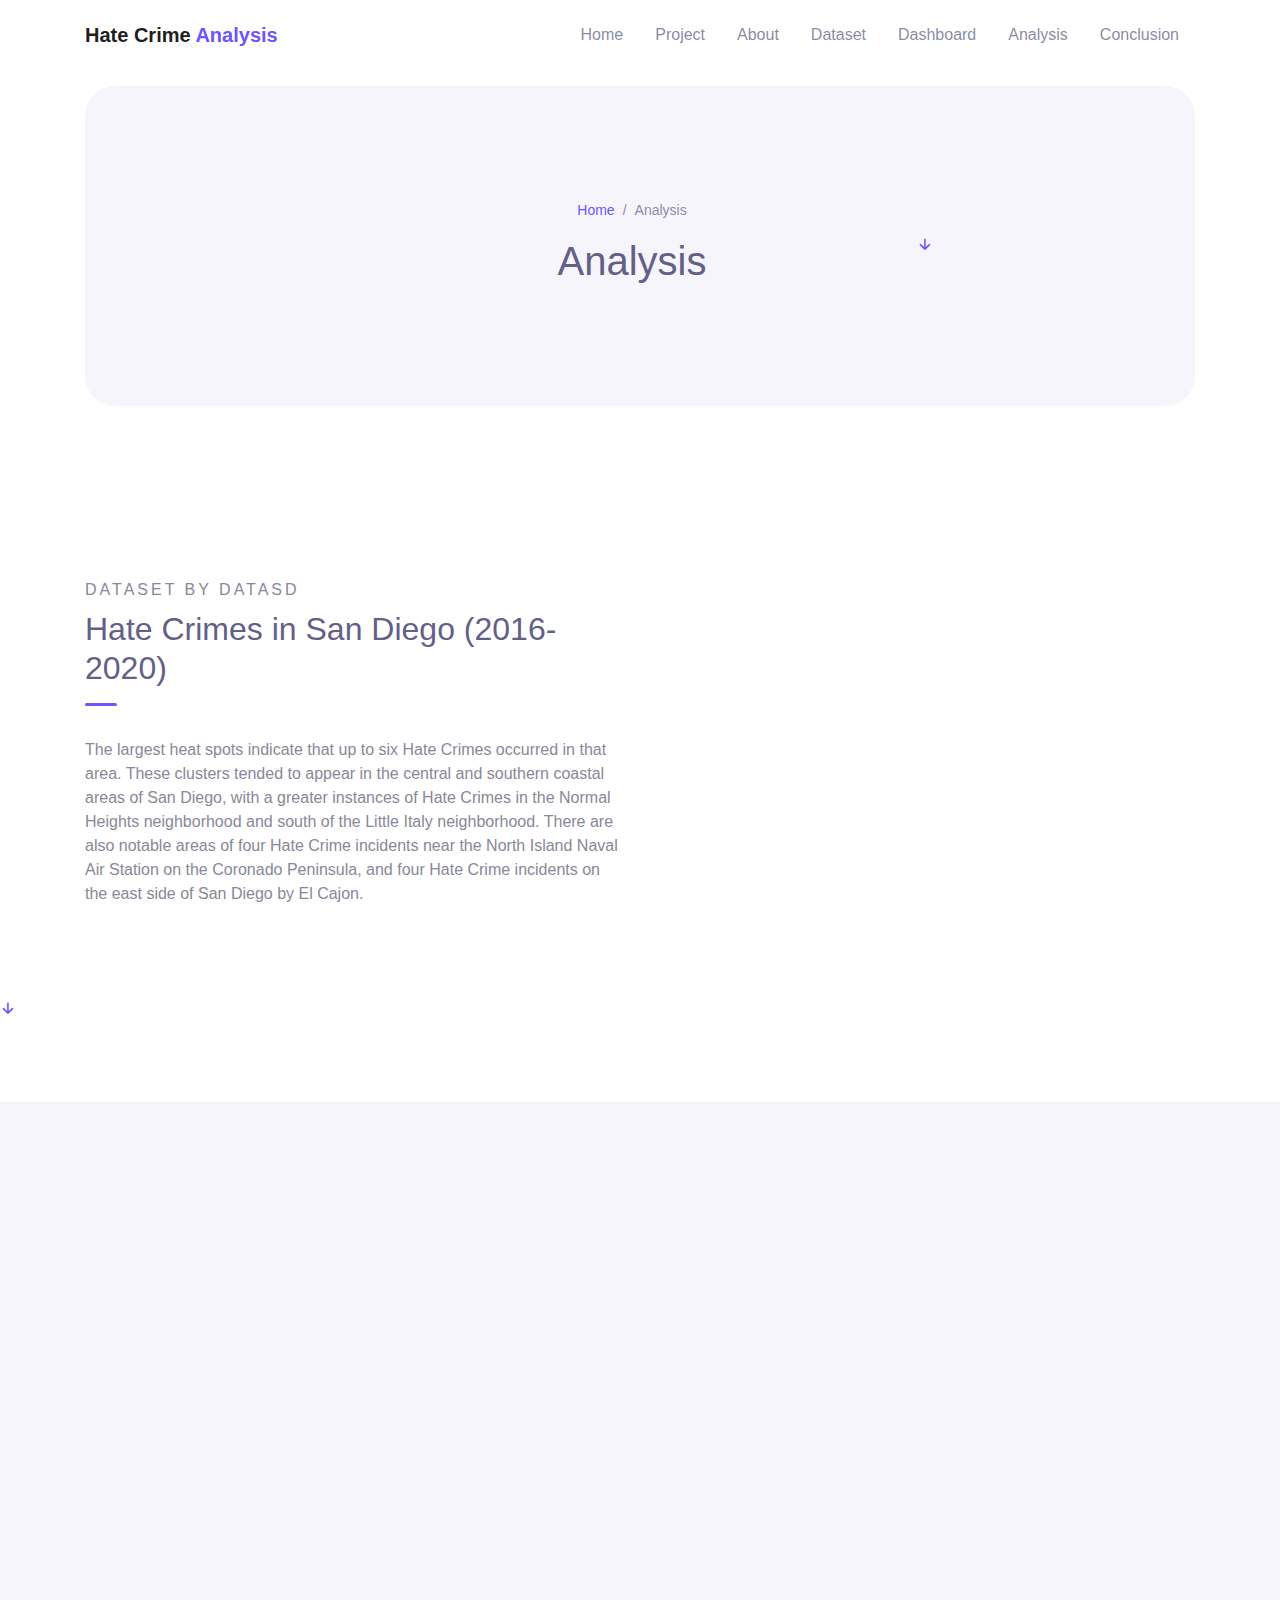
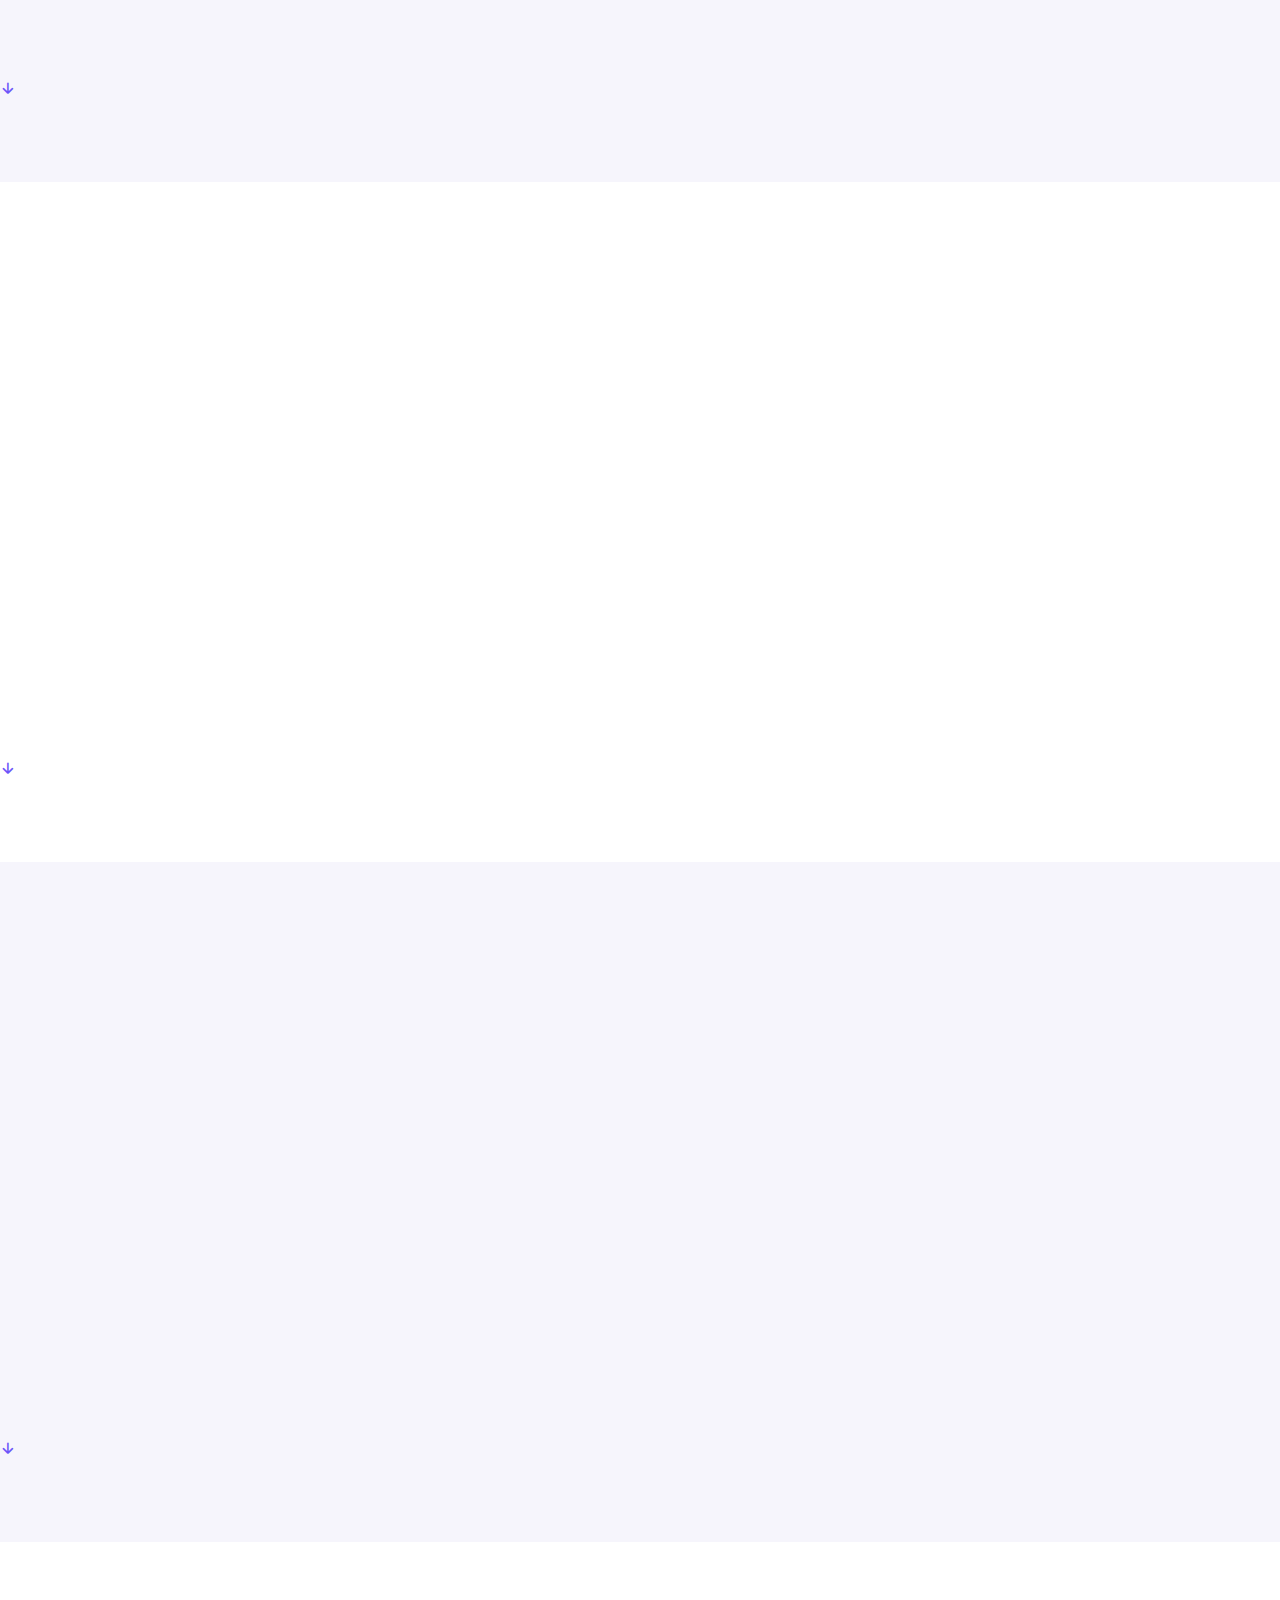
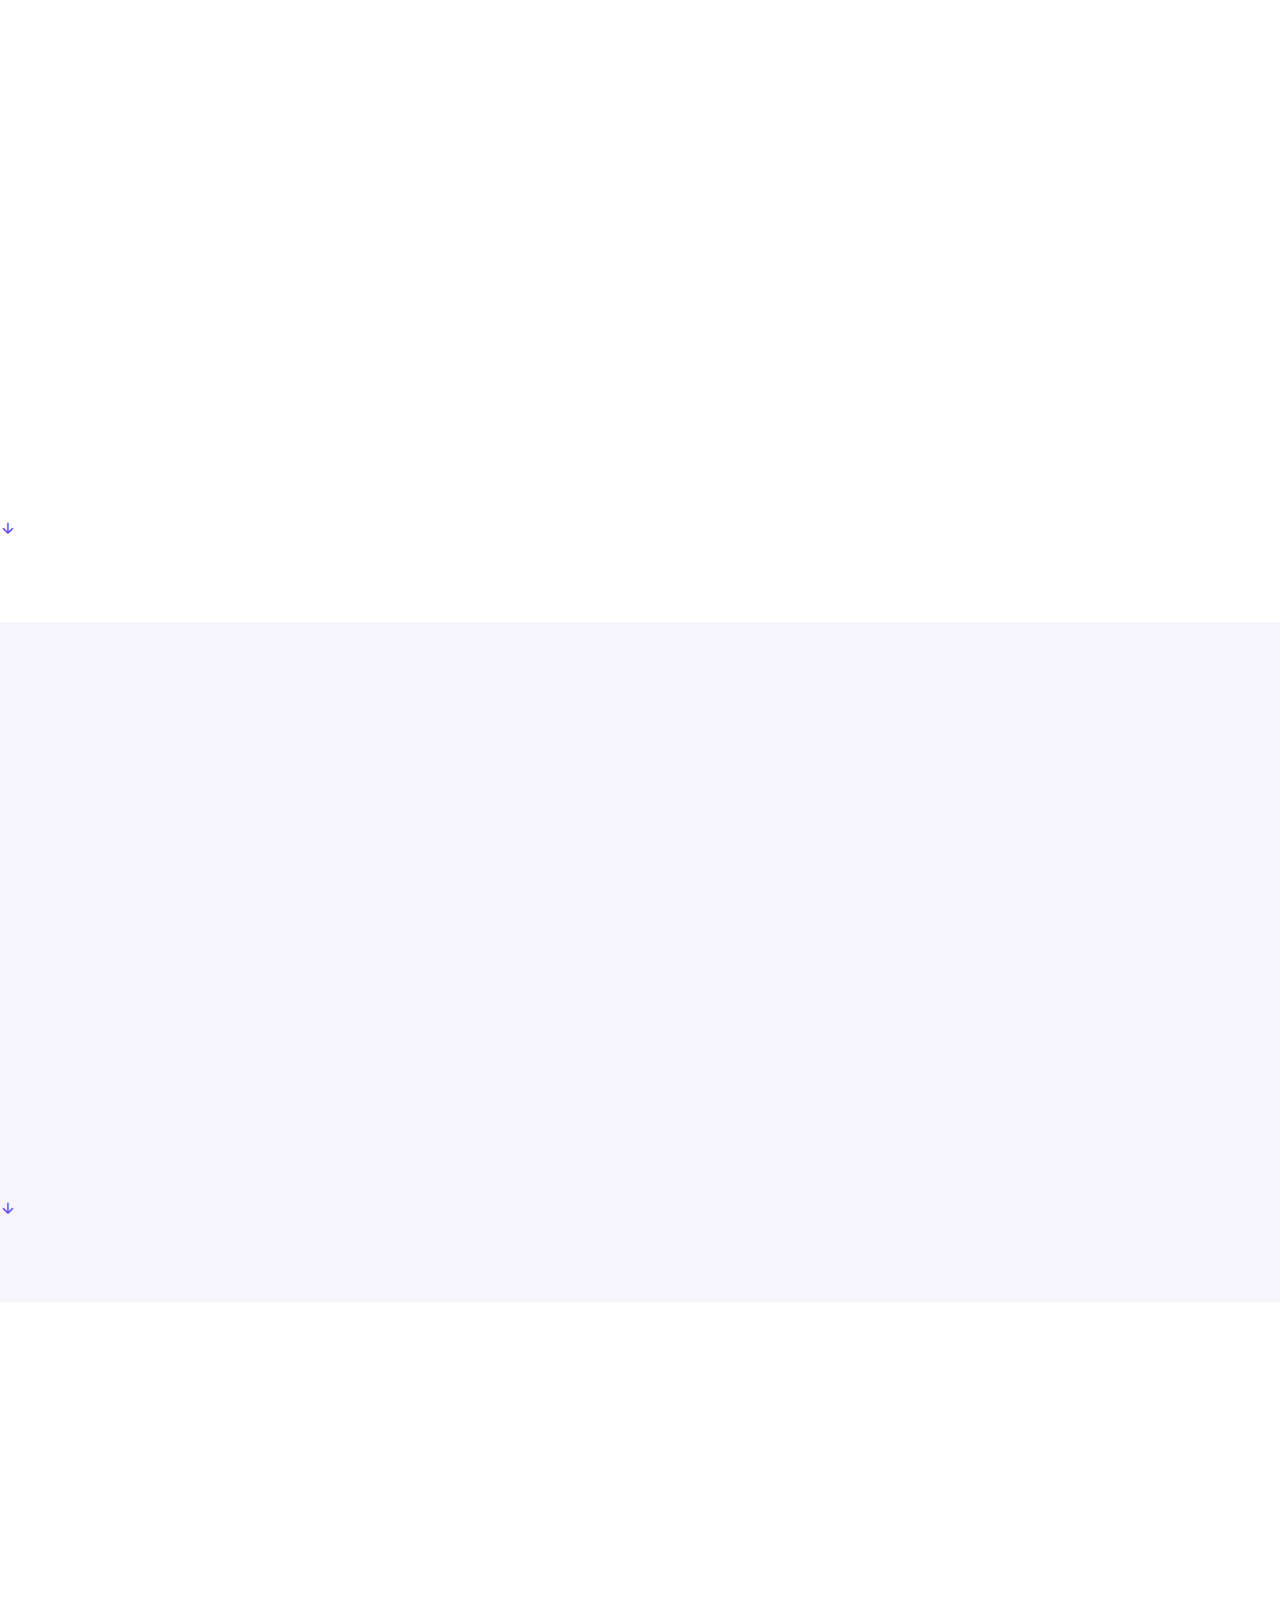
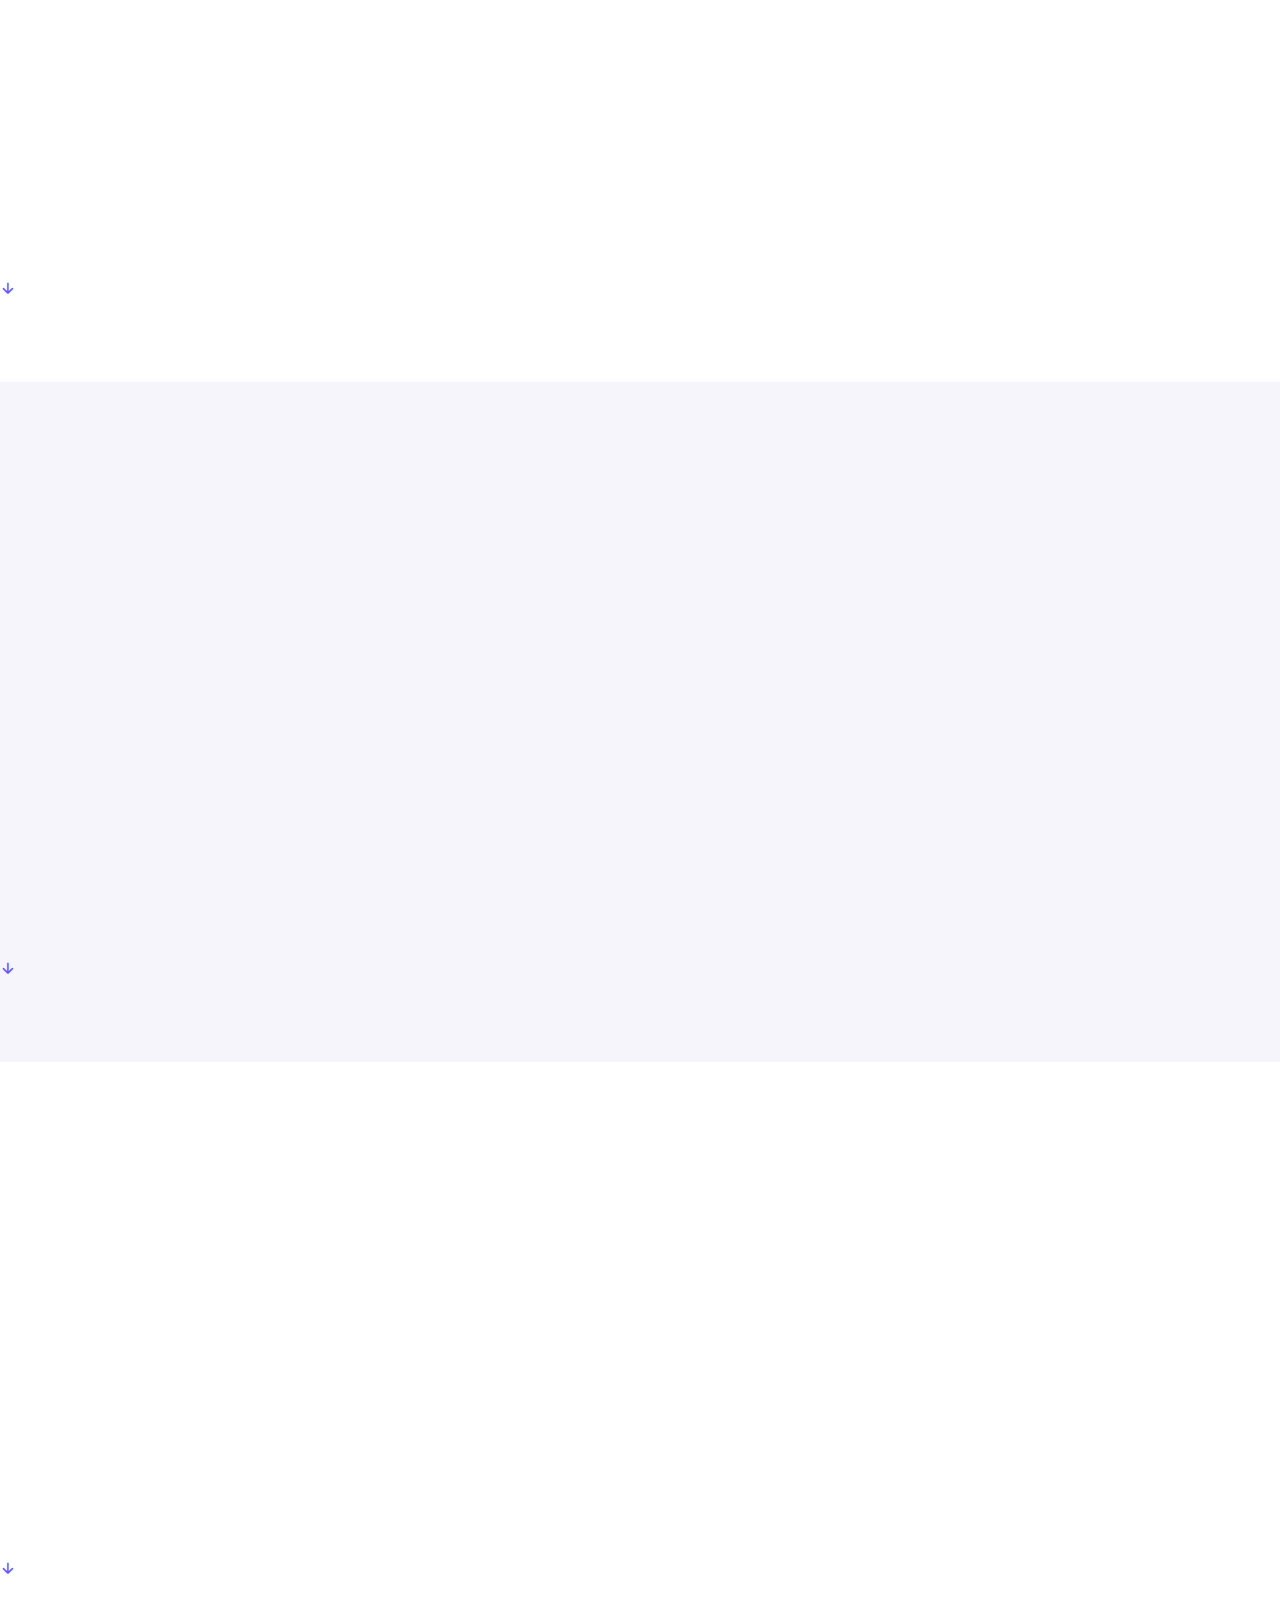
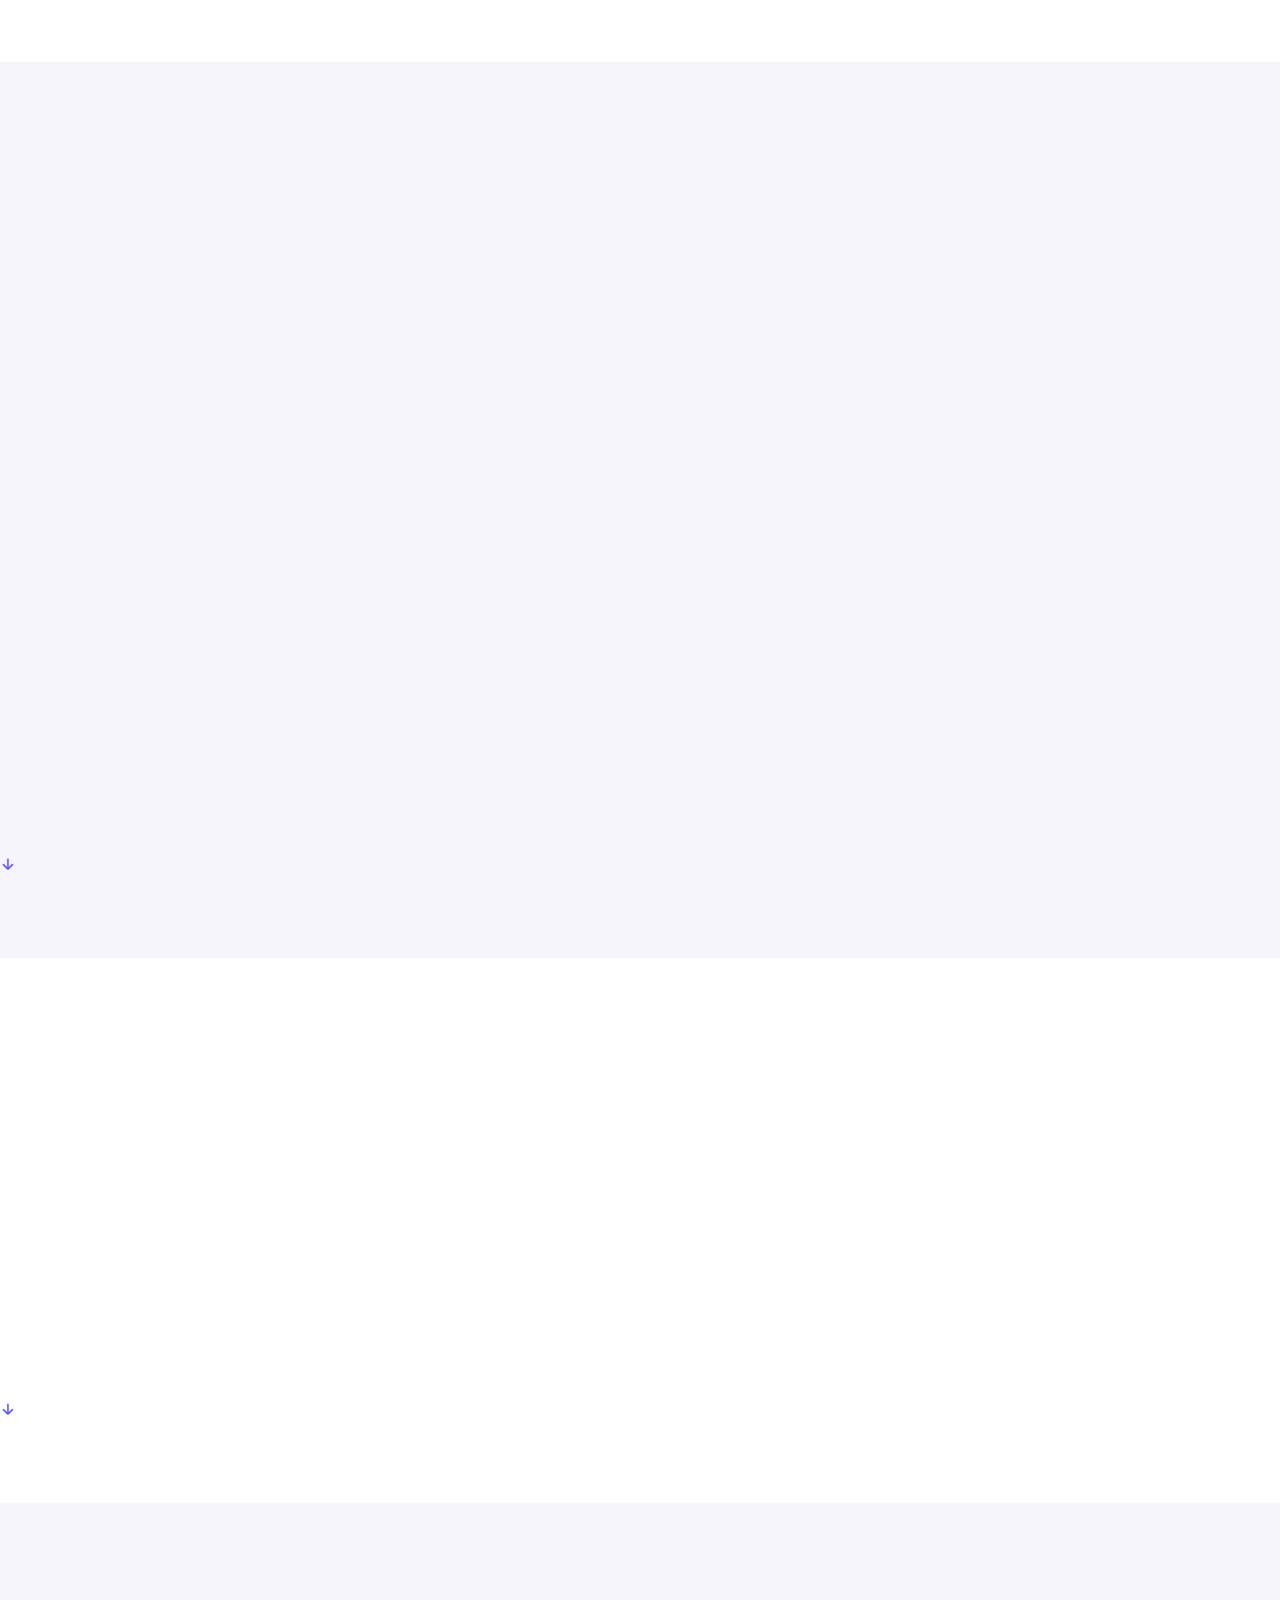
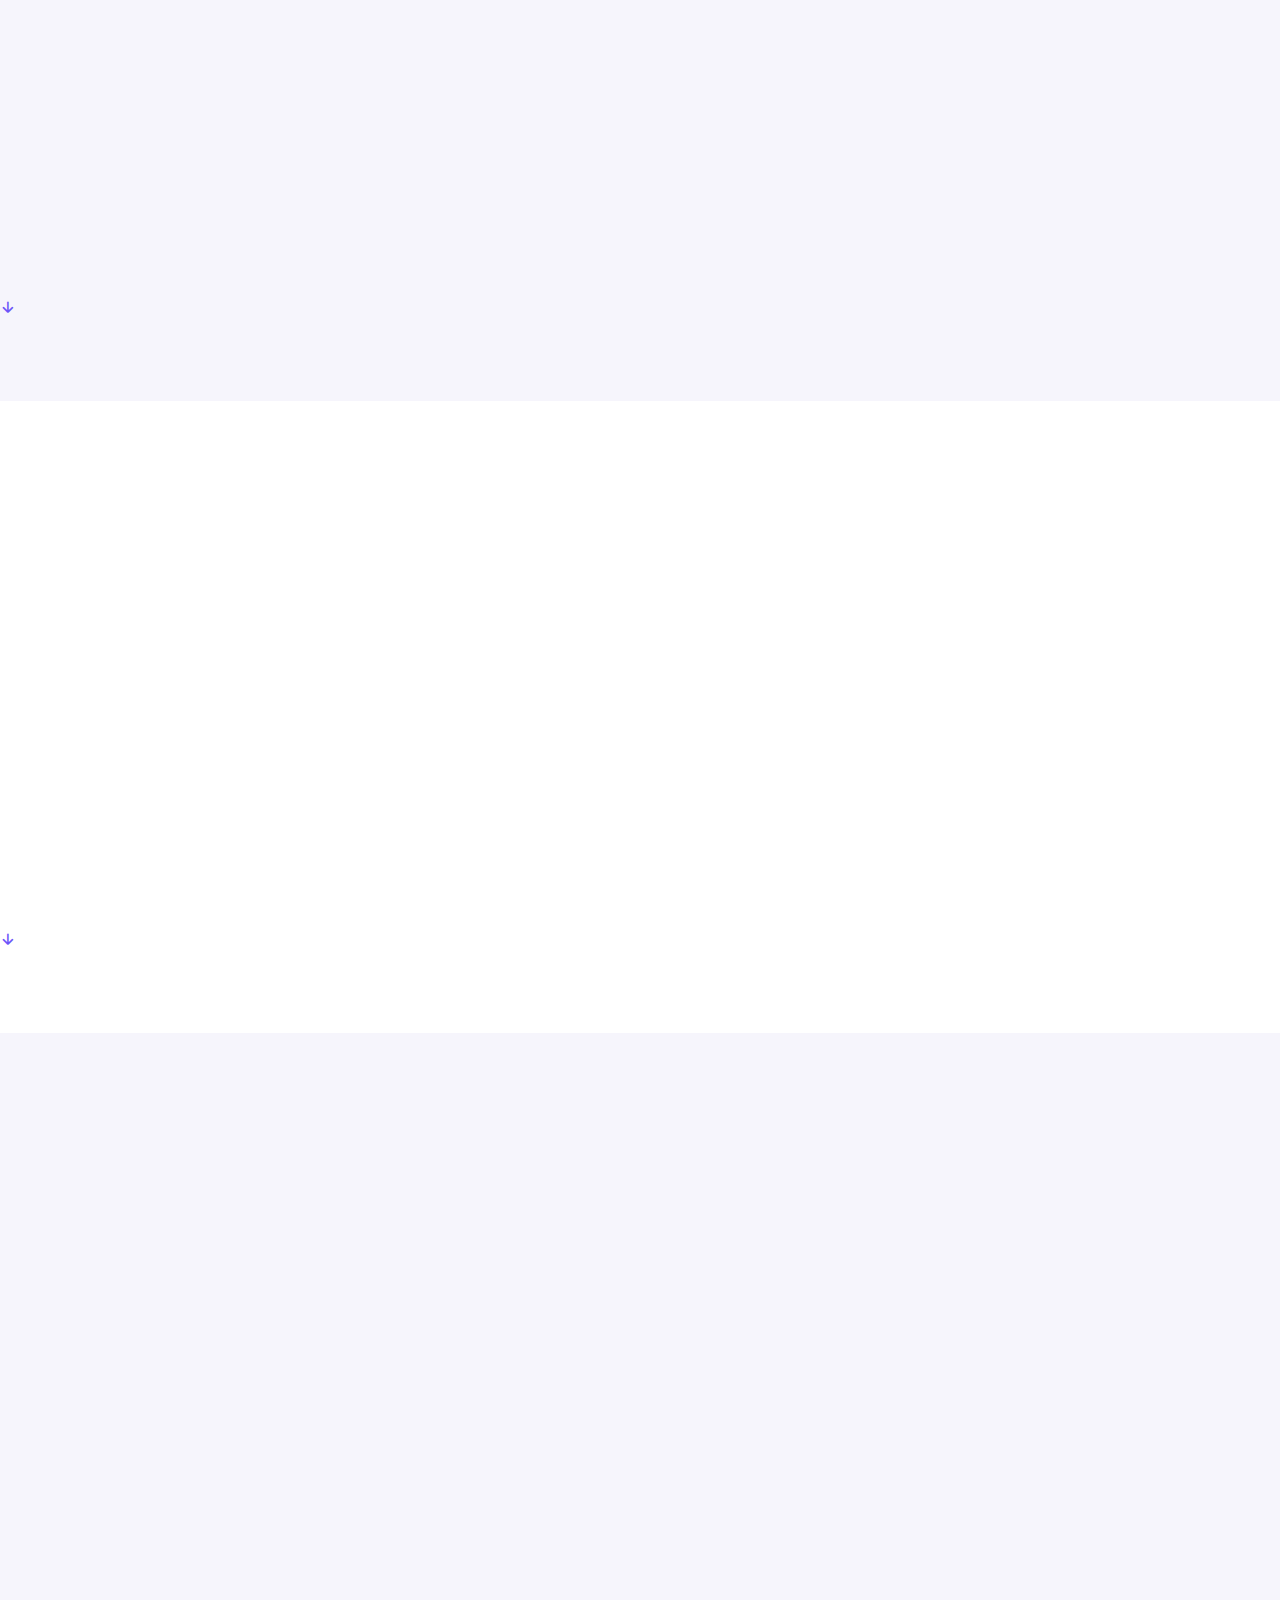
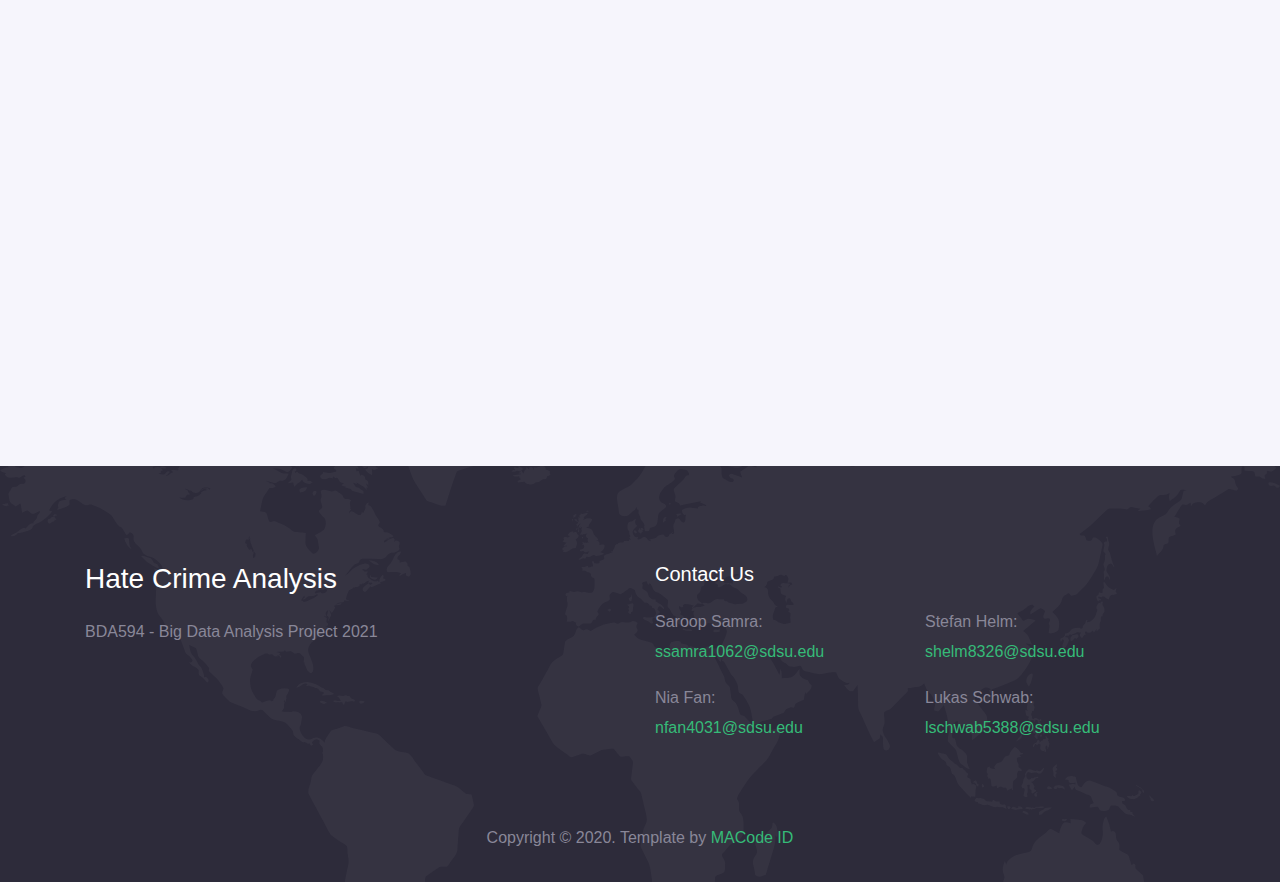
<file: analysis.html>
<!DOCTYPE html>
<html lang="en">

<head>
  <meta charset="UTF-8">
  <meta name="viewport" content="width=device-width, initial-scale=1.0">

  <meta http-equiv="X-UA-Compatible" content="ie=edge">

  <meta name="copyright" content="MACode ID, https://macodeid.com/">

  <title>Hate Crime Analysis San Diego</title>

  <link rel="stylesheet" href="assets/css/maicons.css">

  <link rel="stylesheet" href="assets/css/bootstrap.css">

  <link rel="stylesheet" href="assets/vendor/animate/animate.css">

  <link rel="stylesheet" href="assets/css/theme.css">
</head>

<body>

  <!-- Back to top button -->
  <div class="back-to-top"></div>

  <header>
    <nav class="navbar navbar-expand-lg navbar-light bg-white sticky" data-offset="500">
      <div class="container">
        <a href="index.html" class="navbar-brand">Hate Crime<span class="text-primary"> Analysis</span></a>

        <button class="navbar-toggler" data-toggle="collapse" data-target="#navbarContent" aria-controls="navbarContent"
          aria-expanded="false" aria-label="Toggle navigation">
          <span class="navbar-toggler-icon"></span>
        </button>

        <div class="navbar-collapse collapse" id="navbarContent">
          <ul class="navbar-nav ml-auto">
            <li class="nav-item">
              <a class="nav-link" href="index.html">Home</a>
            </li>
            <li class="nav-item">
              <a class="nav-link" href="index.html#project">Project</a>
            </li>
            <li class="nav-item">
              <a class="nav-link" href="index.html#aboutus">About</a>
            </li>
            <li class="nav-item">
              <a class="nav-link" href="index.html#dataset">Dataset</a>
            </li>
            <li class="nav-item">
              <a class="nav-link" href="viz.html">Dashboard</a>
            </li>
            <li class="nav-item">
              <a class="nav-link" href="analysis.html">Analysis</a>
            </li>
            <li class="nav-item">
              <a class="nav-link" href="conclusion.html">Conclusion</a>
            </li>
          </ul>
        </div>

      </div>
    </nav>

    <div class="container">
      <div class="page-banner">
        <div class="row justify-content-center align-items-center h-100">
          <div class="col-md-6">
            <nav aria-label="Breadcrumb">
              <ul class="breadcrumb justify-content-center py-0 bg-transparent">
                <li class="breadcrumb-item"><a href="index.html">Home</a></li>
                <li class="breadcrumb-item active">Analysis</li>
              </ul>
            </nav>
            <h1 class="text-center">Analysis</h1>
          </div>
          <a href="#all" class="btn-scroll" data-role="smoothscroll"><span class="mai-arrow-down"></span></a>
        </div>
      </div>
    </div>
  </header>

  <style>
    .embed-container {
      position: relative;
      padding-bottom: 80%;
      height: 0;
      max-width: 100%;
    }

    .embed-container iframe,
    .embed-container object,
    .embed-container iframe {
      position: absolute;
      top: 0;
      left: 0;
      width: 100%;
      height: 100%;
    }

    small {
      position: absolute;
      z-index: 40;
      bottom: 0;
      margin-bottom: -15px;
    }
  </style>

  <div class="page-section" id="all">
    <div class="container">

      <div class="row align-items-center">
        <div class="col-lg-6 py-3 wow fadeInUp">
          <span class="subhead">Dataset by DataSD</span>
          <h2 class="title-section">Hate Crimes in San Diego (2016-2020)</h2>
          <div class="divider"></div>

          <p>The largest heat spots indicate that up to six Hate Crimes occurred in that area. These clusters tended to
            appear in the central and southern coastal areas of San Diego, with a greater instances of Hate Crimes in
            the Normal Heights neighborhood and south of the Little Italy neighborhood. There are also notable areas of
            four Hate Crime incidents near the North Island Naval Air Station on the Coronado Peninsula, and four Hate
            Crime incidents on the east side of San Diego by El Cajon.</p>
        </div>
        <div class="col-lg-6 py-3 wow fadeInRight">
          <div class="img-fluid py-3 text-center">
            <div class="embed-container">
              <iframe width="500" height="400" frameborder="0" scrolling="no" marginheight="0" marginwidth="0"
                title="Hate Crimes in San Diego (2016-2020)"
                src="https://sdsugeo.maps.arcgis.com/apps/Embed/index.html?webmap=e563ca943b924d52ac81e744d3dda5f4&extent=-117.3513,32.6524,-116.8442,32.8963&zoom=true&previewImage=true&scale=true&disable_scroll=true&theme=light">
              </iframe>
            </div>
          </div>
        </div>
      </div>
    </div> <!-- .container -->
    <a href="#motiv" class="btn-scroll" data-role="smoothscroll"><span class="mai-arrow-down"></span></a>
  </div>
  <div class="page-section bg-light" id="motiv">
    <div class="container">
      <div class="row align-items-center">
        <div class="col-lg-6 py-3 wow fadeInUp">
          <div class="img-fluid py-3 text-center">
            <div class="embed-container">
              <iframe width="500" height="400" frameborder="0" scrolling="no" marginheight="0" marginwidth="0"
                title="SD Hate Crimes - Motivation (2016-2020)"
                src="https://sdsugeo.maps.arcgis.com/apps/Embed/index.html?webmap=f32b1ed1084c4ee082c8ee98210450c9&extent=-117.2743,32.6776,-117.0036,32.81&zoom=true&previewImage=true&scale=true&legend=true&disable_scroll=true&theme=light">
              </iframe>
            </div>

          </div>
        </div>
        <div class="col-lg-6 py-3 wow fadeInRight">
          <span class="subhead">Dataset by DataSD</span>
          <h2 class="title-section">Hate Crimes by Motivation in San Diego (2016-2020)</h2>
          <div class="divider"></div>

          <p>While there are 9 possible motivations, the majority of the points represent Hate Crimes that are motivated
            by race (87 incidents), sexual orientation (53 incidents), or religion (38 incidents). The remaining
            motivators accounted for 1-3 incidents each.</p>
        </div>
      </div>
    </div> <!-- .container -->
    <a href="#typ" class="btn-scroll" data-role="smoothscroll"><span class="mai-arrow-down"></span></a>
  </div>
  <div class="page-section" id="typ">
    <div class="container">
      <div class="row align-items-center">
        <div class="col-lg-6 py-3 wow fadeInUp">
          <span class="subhead">Dataset by DataSD</span>
          <h2 class="title-section">Hate Crimes based on Type of Crime in San Diego (2016-2020)</h2>
          <div class="divider"></div>

          <p>We can see that vandalism is the most common type of Hate Crime in San Diego, followed by threat and
            assault with no weapon. The category “Other” includes a total of four Hate Crime incidents: burglary (two
            incidents), arson (one incident), and simple assault (one incident).</p>
        </div>
        <div class="col-lg-6 py-3 wow fadeInRight">
          <div class="img-fluid py-3 text-center">
            <div class="embed-container">
              <iframe width="500" height="400" frameborder="0" scrolling="no" marginheight="0" marginwidth="0"
                title="Hate Crimes in San Diego (2016-2020)"
                src="https://sdsugeo.maps.arcgis.com/apps/Embed/index.html?webmap=fad1efce60c64c81a6a50d601682a29b&extent=-117.3052,32.6768,-116.9688,32.8434&zoom=true&previewImage=true&scale=true&legend=true&disable_scroll=true&theme=light">
              </iframe>
            </div>
          </div>
        </div>
      </div>
    </div> <!-- .container -->
    <a href="#weapon" class="btn-scroll" data-role="smoothscroll"><span class="mai-arrow-down"></span></a>
  </div>
  <div class="page-section bg-light" id="weapon">
    <div class="container">
      <div class="row align-items-center">
        <div class="col-lg-6 py-3 wow fadeInUp">
          <div class="img-fluid py-3 text-center">
            <div class="embed-container">
              <iframe width="500" height="400" frameborder="0" scrolling="no" marginheight="0" marginwidth="0"
                title="SD Hate Crimes - Motivation (2016-2020)"
                src="https://sdsugeo.maps.arcgis.com/apps/Embed/index.html?webmap=489ffb5f690c4275affa4c6bfecf7c20&extent=-117.2835,32.6788,-117.0128,32.8112&zoom=true&previewImage=true&scale=true&legend=true&disable_scroll=true&theme=light">
              </iframe>
            </div>

          </div>
        </div>
        <div class="col-lg-6 py-3 wow fadeInRight">
          <span class="subhead">Dataset by DataSD</span>
          <h2 class="title-section">Hate Crimes based on Weapon used in San Diego (2016-2020)</h2>
          <div class="divider"></div>

          <p>The category “Other” actually accounted for the largest number of Hate Crimes, totaling 52 incidents. This
            category included a range of weapons ranging from “Sharp Object” (three incidents), to “BB Gun” (one
            incident). However, the top single category of weapon was “Hands, Fist Feet”, totaling 42 Hate Crimes. This
            is followed by “Spray Paint” with 25 incidents and “Phone” with 17. </p>
        </div>
      </div>
    </div> <!-- .container -->
    <a href="#susrace" class="btn-scroll" data-role="smoothscroll"><span class="mai-arrow-down"></span></a>
  </div>
  <div class="page-section" id="susrace">
    <div class="container">
      <div class="row align-items-center">
        <div class="col-lg-6 py-3 wow fadeInUp">
          <span class="subhead">Dataset by DataSD</span>
          <h2 class="title-section">Hate Crimes based on Suspect Race in San Diego (2016-2020)</h2>
          <div class="divider"></div>

          <p>95 of the reported Hate Crime incidents noted the perpetrator as race “Unknown”. The next largest suspect
            race category was “White” (47 incidents), followed by “Hispanic” (22 incidents) and “Black” (21 incidents).
            There were two incidents total involving suspects of “Asian” or “Asian Pacific American” race.</p>
        </div>
        <div class="col-lg-6 py-3 wow fadeInRight">
          <div class="img-fluid py-3 text-center">
            <div class="embed-container">
              <iframe width="500" height="400" frameborder="0" scrolling="no" marginheight="0" marginwidth="0"
                title="Hate Crimes in San Diego (2016-2020)"
                src="https://sdsugeo.maps.arcgis.com/apps/Embed/index.html?webmap=5ce0822d68924e4a84c29bd9478fcb3f&extent=-117.4061,32.6342,-116.8647,32.8989&zoom=true&previewImage=true&scale=true&legend=true&disable_scroll=true&theme=light">
              </iframe>
            </div>
          </div>
        </div>
      </div>
    </div> <!-- .container -->
    <a href="#sussex" class="btn-scroll" data-role="smoothscroll"><span class="mai-arrow-down"></span></a>
  </div>
  <div class="page-section bg-light" id="sussex">
    <div class="container">
      <div class="row align-items-center">
        <div class="col-lg-6 py-3 wow fadeInUp">
          <div class="img-fluid py-3 text-center">
            <div class="embed-container">
              <iframe width="500" height="400" frameborder="0" scrolling="no" marginheight="0" marginwidth="0"
                title="SD Hate Crimes - Motivation (2016-2020)"
                src="https://sdsugeo.maps.arcgis.com/apps/Embed/index.html?webmap=5eecf7eb484c453d892b4588f22b8d97&extent=-117.4029,32.632,-116.8615,32.8968&zoom=true&previewImage=true&scale=true&legend=true&disable_scroll=true&theme=light">
              </iframe>
            </div>

          </div>
        </div>
        <div class="col-lg-6 py-3 wow fadeInRight">
          <span class="subhead">Dataset by DataSD</span>
          <h2 class="title-section">Hate Crimes based on Suspect Sex in San Diego (2016-2020)</h2>
          <div class="divider"></div>

          <p>There were 92 Hate Crime incidents involving male suspects, and 8 involving female suspects. 85 Hate Crime
            incidents reported suspects of unknown sex and 2 were reported as “Other”.
          </p>
        </div>
      </div>
    </div> <!-- .container -->
    <a href="#vicrace" class="btn-scroll" data-role="smoothscroll"><span class="mai-arrow-down"></span></a>
  </div>
  <div class="page-section" id="vicrace">
    <div class="container">
      <div class="row align-items-center">
        <div class="col-lg-6 py-3 wow fadeInUp">
          <span class="subhead">Dataset by DataSD</span>
          <h2 class="title-section">Hate Crimes based on Victim Race in San Diego (2016-2020)</h2>
          <div class="divider"></div>

          <p>55 reported incidents involved “White” victims, 44 involved “Black” victims, 37 involved “Hispanic” and 10
            reported victims as “Other”. 8 incidents involved “Asian” victims. There was one victim each for “Asian
            Pacific American” or “American Indian or Alaskan Native”. 1 Hate Crime involved a victim of an unknown race.
          </p>
        </div>
        <div class="col-lg-6 py-3 wow fadeInRight">
          <div class="img-fluid py-3 text-center">
            <div class="embed-container">
              <iframe width="500" height="400" frameborder="0" scrolling="no" marginheight="0" marginwidth="0"
                title="Hate Crimes in San Diego (2016-2020)"
                src="https://sdsugeo.maps.arcgis.com/apps/Embed/index.html?webmap=fcf24ec1871346189dd88b4d78ff7368&extent=-117.3821,32.6408,-116.8406,32.9055&zoom=true&previewImage=true&scale=true&legend=true&disable_scroll=true&theme=light">
              </iframe>
            </div>
          </div>
        </div>
      </div>
    </div> <!-- .container -->
    <a href="#vicsex" class="btn-scroll" data-role="smoothscroll"><span class="mai-arrow-down"></span></a>
  </div>
  <div class="page-section bg-light" id="vicsex">
    <div class="container">
      <div class="row align-items-center">
        <div class="col-lg-6 py-3 wow fadeInUp">
          <div class="img-fluid py-3 text-center">
            <div class="embed-container">
              <iframe width="500" height="400" frameborder="0" scrolling="no" marginheight="0" marginwidth="0"
                title="SD Hate Crimes - Motivation (2016-2020)"
                src="https://sdsugeo.maps.arcgis.com/apps/Embed/index.html?webmap=2e5fe486303c408482273c1776cebb61&extent=-117.3513,32.6401,-116.8099,32.9048&zoom=true&previewImage=true&scale=true&legend=true&disable_scroll=true&theme=light">
              </iframe>
            </div>

          </div>
        </div>
        <div class="col-lg-6 py-3 wow fadeInRight">
          <span class="subhead">Dataset by DataSD</span>
          <h2 class="title-section">Hate Crimes based on Victim Sex in San Diego (2016-2020)</h2>
          <div class="divider"></div>

          <p> Nearly twice as many Hate Crime incidents were reported with male victims (102 incidents) than with female
            victims (55 incidents).</p>
        </div>
      </div>
    </div> <!-- .container -->
    <a href="#repall" class="btn-scroll" data-role="smoothscroll"><span class="mai-arrow-down"></span></a>
  </div> <!-- .page-section -->

  <div class="page-section" id="repall">
    <div class="container">
      <div class="row align-items-center">
        <div class="col-lg-6 py-3 wow fadeInUp">
          <span class="subhead">Dataset by FBI CDE</span>
          <h2 class="title-section">Reported Cases per Year splited into Offender Race</h2>
          <div class="divider"></div>

          <p>From 1994 to 2020, White is the most common offender race (except for the years 1999, 2008, 2016, 2017,
            2019 where there are more Unknown cases than cases where the offender is White).</p>
          <p>Additionally, the years leading up to 2001 show a general increase with 2001 being the highest peak. This
            makes sense as this is when the tragedy 9/11 took place which resulted in an increase of Hate Crime across
            America. However, it appears to be a general decrease after 2001 indicating that Hate Crime has decreased
            over time.</p>

        </div>
        <div class="col-lg-6 py-3 wow fadeInRight">
          <div class="img-fluid py-3 text-center">
            <div class='tableauPlaceholder' id='viz1638215650695' style='position: relative'>
              <noscript>
                <a href='#'>
                  <img alt='Reported Cases per Year splited into Offender Race '
                    src='https:&#47;&#47;public.tableau.com&#47;static&#47;images&#47;Re&#47;ReportedCasesperYearsplitedintoOffenderRace&#47;ReportedCasesperYearsplitedintoOffenderRace&#47;1_rss.png'
                    style='border: none' />
                </a>
              </noscript>
              <object class='tableauViz' style='display:none;'>
                <param name='host_url' value='https%3A%2F%2Fpublic.tableau.com%2F' />
                <param name='embed_code_version' value='3' />
                <param name='site_root' value='' />
                <param name='name'
                  value='ReportedCasesperYearsplitedintoOffenderRace&#47;ReportedCasesperYearsplitedintoOffenderRace' />
                <param name='tabs' value='no' />
                <param name='toolbar' value='yes' />
                <param name='static_image'
                  value='https:&#47;&#47;public.tableau.com&#47;static&#47;images&#47;Re&#47;ReportedCasesperYearsplitedintoOffenderRace&#47;ReportedCasesperYearsplitedintoOffenderRace&#47;1.png' />
                <param name='animate_transition' value='yes' />
                <param name='display_static_image' value='yes' />
                <param name='display_spinner' value='yes' />
                <param name='display_overlay' value='yes' />
                <param name='display_count' value='yes' />
                <param name='language' value='de-DE' />
                <param name='filter' value='publish=yes' />
              </object>
            </div>

            <script type='text/javascript'>
              var divElement = document.getElementById('viz1638215650695');
              var vizElement = divElement.getElementsByTagName('object')[0];
              vizElement.style.width = '100%';
              vizElement.style.height = (divElement.offsetWidth * 0.75) + 'px';
              var scriptElement = document.createElement('script');
              scriptElement.src = 'https://public.tableau.com/javascripts/api/viz_v1.js';
              vizElement.parentNode.insertBefore(scriptElement, vizElement);
            </script>

          </div>
        </div>
      </div>
    </div> <!-- .container -->
    <a href="#bias" class="btn-scroll" data-role="smoothscroll"><span class="mai-arrow-down"></span></a>
  </div> <!-- .page-section -->

  <div class="page-section bg-light" id="bias">
    <div class="container">
      <div class="row align-items-center">
        <div class="col-lg-6 py-3 wow fadeInUp">
          <span class="subhead">Dataset by FBI CDE</span>
          <h2 class="title-section">Hate Crime Biases</h2>
          <div class="divider"></div>
          <div class="img-fluid py-3 text-center">
            <div class='tableauPlaceholder' id='viz1638218429589' style='position: relative'><noscript><a href='#'><img
                    alt='Biases '
                    src='https:&#47;&#47;public.tableau.com&#47;static&#47;images&#47;Ha&#47;HateCrimeBiases&#47;Biases&#47;1_rss.png'
                    style='border: none' /></a></noscript><object class='tableauViz' style='display:none;'>
                <param name='host_url' value='https%3A%2F%2Fpublic.tableau.com%2F' />
                <param name='embed_code_version' value='3' />
                <param name='site_root' value='' />
                <param name='name' value='HateCrimeBiases&#47;Biases' />
                <param name='tabs' value='no' />
                <param name='toolbar' value='yes' />
                <param name='static_image'
                  value='https:&#47;&#47;public.tableau.com&#47;static&#47;images&#47;Ha&#47;HateCrimeBiases&#47;Biases&#47;1.png' />
                <param name='animate_transition' value='yes' />
                <param name='display_static_image' value='yes' />
                <param name='display_spinner' value='yes' />
                <param name='display_overlay' value='yes' />
                <param name='display_count' value='yes' />
                <param name='language' value='de-DE' />
                <param name='filter' value='publish=yes' /></object></div>
            <script type='text/javascript'>
              var divElement = document.getElementById('viz1638218429589');
              var vizElement = divElement.getElementsByTagName('object')[0];
              vizElement.style.width = '100%';
              vizElement.style.height = (divElement.offsetWidth * 0.75) + 'px';
              var scriptElement = document.createElement('script');
              scriptElement.src = 'https://public.tableau.com/javascripts/api/viz_v1.js';
              vizElement.parentNode.insertBefore(scriptElement, vizElement);
            </script>
          </div>
          <p>The pie chart highlights the Biases for which Hate Crimes have been committed. In other words, it is the
            biases the offender has as their motivation behind the Hate Crimes which are Gender, Disability, Sexual
            Orientation, Religion, and Race. Race is the most popular motivation as more than half of the cases are for
            this reason at 61.89%, followed by Sexual Orientation at 22.90%, Religion at 14.51%, Gender at 0.39%, and
            Disability at 0.31%. Hovering over each piece of the pie shows a more in depth look at the particular Bias.
          </p>
        </div>
        <div class="col-lg-6 py-3 wow fadeInRight">
          <p>In the details for the Race portion we see that the most targeted race is African Americans with the
            highest bias as Anti-Black or African American followed by Anti-Hispanic or Latino. The trend over time
            peaked in 2001, however shows a decrease in the number of cases</p>
          <p>For Sexual Orientation highlights that the majority of Hate Crimes based on Sexual Orientation are Anti-Gay
            (Male) as it is 60% of the cases in the category. There is also a general decrease over time with peaks
            around 1995 and 2001.</p>
          <p>The bias against Religion, shown in Figure 5 below, shows that over 60% of the cases are Anti-Jewish. It is
            an overwhelmingly large percentage that are against Jewish people, with Anti-Islamic next but only at around
            12%. The peak of Hate Crime against religions in the year 1999 which is when the Los Angeles Jewish
            Community Center Shooting occurred which likely caused a domino effect in San Diego, but over time we see
            there is a decrease in Hate Crimes against religion.</p>
          <p>Bias against Gender though only consists of 14 cases from this dataset, shows us that majority of Hate
            Crimes in this category are Anti-Transgender at close to 80%. The trend over time has peaked more recently
            in 2019 which was noted by the Human Rights Campaign.</p>
          <p>The last category of bias against Disability has only 11 cases from the dataset. Over 60% of the cases were
            Anti-Mental disability while the remaining percentage were Anti-Physical Disability. There appears to be a
            peak around the year 2002, which is when the Supreme Court ruled that executing people with mental
            disabilities violates the 8th amendment in the Atkins vs Virginia case.</p>
        </div>
      </div>
    </div> <!-- .container -->
    <a href="#offense" class="btn-scroll" data-role="smoothscroll"><span class="mai-arrow-down"></span></a>
  </div> <!-- .page-section -->

  <div class="page-section" id="offense">
    <div class="container">
      <div class="row align-items-center">
        <div class="col-lg-6 py-3 wow fadeInUp">
          <span class="subhead">Dataset by FBI CDE</span>
          <h2 class="title-section">Hate Crime Type of Offenses</h2>
          <div class="divider"></div>
          <p>The next pie chart describes the offenses, shown in Figure 8 below, which shows each type of offense by
            hovering over the pieces. The highest percentage is light orange at 27.16% which is
            Destruction/Damage/Vandalism of Property. Following this in green is Intimidation at 25.34%, then in red is
            Simple Assault at 24.73%, in dark blue is Aggravated Assault at 17.02%. The last few offenses are small in
            comparison which are Robbery, Burglary/Breaking and Entering, Arson, Murder and Nonnegligent Manslaughter,
            and Unknown cases as well.</p>
        </div>
        <div class="col-lg-6 py-3 wow fadeInRight">
          <div class="img-fluid py-3 text-center">
            <div class='tableauPlaceholder' id='viz1638219332212' style='position: relative'><noscript><a href='#'><img
                    alt='Offenses '
                    src='https:&#47;&#47;public.tableau.com&#47;static&#47;images&#47;Ha&#47;HateCrimeOffenses&#47;Offenses&#47;1_rss.png'
                    style='border: none' /></a></noscript><object class='tableauViz' style='display:none;'>
                <param name='host_url' value='https%3A%2F%2Fpublic.tableau.com%2F' />
                <param name='embed_code_version' value='3' />
                <param name='site_root' value='' />
                <param name='name' value='HateCrimeOffenses&#47;Offenses' />
                <param name='tabs' value='no' />
                <param name='toolbar' value='yes' />
                <param name='static_image'
                  value='https:&#47;&#47;public.tableau.com&#47;static&#47;images&#47;Ha&#47;HateCrimeOffenses&#47;Offenses&#47;1.png' />
                <param name='animate_transition' value='yes' />
                <param name='display_static_image' value='yes' />
                <param name='display_spinner' value='yes' />
                <param name='display_overlay' value='yes' />
                <param name='display_count' value='yes' />
                <param name='language' value='de-DE' />
                <param name='filter' value='publish=yes' /></object></div>
            <script type='text/javascript'>
              var divElement = document.getElementById('viz1638219332212');
              var vizElement = divElement.getElementsByTagName('object')[0];
              vizElement.style.width = '100%';
              vizElement.style.height = (divElement.offsetWidth * 0.75) + 'px';
              var scriptElement = document.createElement('script');
              scriptElement.src = 'https://public.tableau.com/javascripts/api/viz_v1.js';
              vizElement.parentNode.insertBefore(scriptElement, vizElement);
            </script>
          </div>
        </div>
      </div>
    </div> <!-- .container -->
    <a href="#area" class="btn-scroll" data-role="smoothscroll"><span class="mai-arrow-down"></span></a>
  </div> <!-- .page-section -->

  <div class="page-section bg-light" id="area">
    <div class="container">
      <div class="row align-items-center">
        <div class="col-lg-6 py-3 wow fadeInUp">
          <span class="subhead">Dataset by FBI CDE</span>
          <h2 class="title-section">Areas of Hate Crime</h2>
          <div class="divider"></div>
          <p>This visualization is a map of San Diego County that indicates the number of cases based on different
            cities in San Diego. The name of the city and the total reported cases show once it is hovered over. The
            region with the most cases is San Diego with 2,345 cases, which makes sense as this accounts for Downtown
            San Diego which is a bigger city compared to other suburban regions. The next highest is in Oceanside with
            300 cases. </p>
        </div>
        <div class="col-lg-6 py-3 wow fadeInRight">
          <div class="img-fluid py-3 text-center">
            <div class='tableauPlaceholder' id='viz1638219607755' style='position: relative'><noscript><a href='#'><img
                    alt='Areas of Hate Crime '
                    src='https:&#47;&#47;public.tableau.com&#47;static&#47;images&#47;Ar&#47;AreasofHateCrime&#47;AreasofHateCrime&#47;1_rss.png'
                    style='border: none' /></a></noscript><object class='tableauViz' style='display:none;'>
                <param name='host_url' value='https%3A%2F%2Fpublic.tableau.com%2F' />
                <param name='embed_code_version' value='3' />
                <param name='site_root' value='' />
                <param name='name' value='AreasofHateCrime&#47;AreasofHateCrime' />
                <param name='tabs' value='no' />
                <param name='toolbar' value='yes' />
                <param name='static_image'
                  value='https:&#47;&#47;public.tableau.com&#47;static&#47;images&#47;Ar&#47;AreasofHateCrime&#47;AreasofHateCrime&#47;1.png' />
                <param name='animate_transition' value='yes' />
                <param name='display_static_image' value='yes' />
                <param name='display_spinner' value='yes' />
                <param name='display_overlay' value='yes' />
                <param name='display_count' value='yes' />
                <param name='language' value='de-DE' />
                <param name='filter' value='publish=yes' /></object></div>
            <script type='text/javascript'>
              var divElement = document.getElementById('viz1638219607755');
              var vizElement = divElement.getElementsByTagName('object')[0];
              vizElement.style.width = '100%';
              vizElement.style.height = (divElement.offsetWidth * 0.75) + 'px';
              var scriptElement = document.createElement('script');
              scriptElement.src = 'https://public.tableau.com/javascripts/api/viz_v1.js';
              vizElement.parentNode.insertBefore(scriptElement, vizElement);
            </script>
          </div>
        </div>
      </div>
    </div> <!-- .container -->
    <a href="#loc" class="btn-scroll" data-role="smoothscroll"><span class="mai-arrow-down"></span></a>
  </div> <!-- .page-section -->

  <div class="page-section" id="loc">
    <div class="container">
      <div class="row align-items-center">
        <div class="col-lg-6 py-3 wow fadeInRight">
          <span class="subhead">Dataset by FBI CDE</span>
          <h2 class="title-section">Percentage per Location</h2>
          <div class="divider"></div>
          <div class="img-fluid py-3 text-center">
            <div class='tableauPlaceholder' id='viz1638220188946' style='position: relative'><noscript><a href='#'><img
                    alt='Percentage per Location '
                    src='https:&#47;&#47;public.tableau.com&#47;static&#47;images&#47;Pe&#47;PercentageperLocation&#47;PercentageperLocation&#47;1_rss.png'
                    style='border: none' /></a></noscript><object class='tableauViz' style='display:none;'>
                <param name='host_url' value='https%3A%2F%2Fpublic.tableau.com%2F' />
                <param name='embed_code_version' value='3' />
                <param name='site_root' value='' />
                <param name='name' value='PercentageperLocation&#47;PercentageperLocation' />
                <param name='tabs' value='no' />
                <param name='toolbar' value='yes' />
                <param name='static_image'
                  value='https:&#47;&#47;public.tableau.com&#47;static&#47;images&#47;Pe&#47;PercentageperLocation&#47;PercentageperLocation&#47;1.png' />
                <param name='animate_transition' value='yes' />
                <param name='display_static_image' value='yes' />
                <param name='display_spinner' value='yes' />
                <param name='display_overlay' value='yes' />
                <param name='display_count' value='yes' />
                <param name='language' value='de-DE' />
                <param name='filter' value='publish=yes' /></object></div>
            <script type='text/javascript'>
              var divElement = document.getElementById('viz1638220188946');
              var vizElement = divElement.getElementsByTagName('object')[0];
              vizElement.style.width = '100%';
              vizElement.style.height = (divElement.offsetWidth * 0.75) + 'px';
              var scriptElement = document.createElement('script');
              scriptElement.src = 'https://public.tableau.com/javascripts/api/viz_v1.js';
              vizElement.parentNode.insertBefore(scriptElement, vizElement);
            </script>
          </div>
        </div>
        <div class="col-lg-6 py-3 wow fadeInUp">
          <p>The last visualization for the FBI CDE dataset is a Tree Map that shows Percentage per Location which has
            the most prominent locations in darker red colors on the left side and the least prominent locations in
            lighter yellow colors on the right side. By hovering over each square in the chart, we see the percentage
            and a line chart of the trend over time. The chart highlights that the most popular locations for Hate
            Crimes to occur are the Highway, Road, Alley, Street, Sidewalk at 28.03%.</p>
          <p>If we hover over Highway/Road/Alley/Street/Sidewalk we see that there was a peak before and leading up to
            2002, but the following years saw a rapid decline and overall has generally decreased. The next most popular
            location is Residence/Home at 26.87% and as seen in the Tooltip has a huge peak at 2001, which again makes
            sense as this is at the time of 9/11, after this however the plot shows there is a general decrease. The
            next prominent locations include Parking/Drop Lot/Garage at 7.75% and School/College at 6.17%. All other
            locations including Church/Synagogue/Temple/Mosque, Jail/Prison, and Field/Woods are all less than 5%.</p>
        </div>
      </div>
    </div> <!-- .container -->
    <a href="#comp" class="btn-scroll" data-role="smoothscroll"><span class="mai-arrow-down"></span></a>
  </div> <!-- .page-section -->

  <div class="page-section bg-light" id="comp">
    <div class="container">
      <div class="row align-items-center">
        <div class="col-lg-12 py-3 wow fadeInUp">
          <span class="subhead">Dataset by U.S. Census Bureau</span>
          <h2 class="title-section">Comparison of Case-Race-Ratio (2013-2019)</h2>
          <div class="divider"></div>
          <div class="img-fluid py-3 text-center">
            <div class='tableauPlaceholder' id='viz1637207238496' style='position: relative;'>
              <noscript>
                <a href='#'>
                  <img alt='Dashboard 1 '
                    src='https:&#47;&#47;public.tableau.com&#47;static&#47;images&#47;Sh&#47;ShareofRacesinthePopulationofSanDiego_16372072273260&#47;Dashboard1&#47;1_rss.png'
                    style='border: none' />
                </a>
              </noscript>
              <object class='tableauViz' style='display:none;'>
                <param name='host_url' value='https%3A%2F%2Fpublic.tableau.com%2F' />
                <param name='embed_code_version' value='3' />
                <param name='site_root' value='' />
                <param name='name' value='ShareofRacesinthePopulationofSanDiego_16372072273260&#47;Dashboard1' />
                <param name='tabs' value='no' />
                <param name='toolbar' value='yes' />
                <param name='static_image'
                  value='https:&#47;&#47;public.tableau.com&#47;static&#47;images&#47;Sh&#47;ShareofRacesinthePopulationofSanDiego_16372072273260&#47;Dashboard1&#47;1.png' />
                <param name='animate_transition' value='yes' />
                <param name='display_static_image' value='yes' />
                <param name='display_spinner' value='yes' />
                <param name='display_overlay' value='yes' />
                <param name='display_count' value='yes' />
                <param name='language' value='de-DE' />
                <param name='filter' value='publish=yes' />
              </object>
            </div>
            <script type='text/javascript'>
              var divElement = document.getElementById('viz1637207238496');
              var vizElement = divElement.getElementsByTagName('object')[0];
              if (divElement.offsetWidth > 800) {
                vizElement.style.width = '100%';
                vizElement.style.height = (divElement.offsetWidth * 0.75) + 'px';
              } else if (divElement.offsetWidth > 500) {
                vizElement.style.width = '100%';
                vizElement.style.height = (divElement.offsetWidth * 0.75) + 'px';
              } else {
                vizElement.style.width = '100%';
                vizElement.style.height = '727px';
              }
              var scriptElement = document.createElement('script');
              scriptElement.src = 'https://public.tableau.com/javascripts/api/viz_v1.js';
              vizElement.parentNode.insertBefore(scriptElement, vizElement);
            </script>
          </div>
        </div>
        <div class="col-lg-6 py-3 wow fadeInUp">
          <p>The next dataset we will use to look at for visualizations is from the U.S. Census Bureau in cooperation
            with the Population Estimates Program.</p>
          <p>First we analyzed the share of the different races in the Population in San Diego County over the years
            2013 until 2019. In the graph you can see that there were no significant differences in the shares of the
            races in the population. This allows us to use the mean of the shares of these 5 races within the 7 years as
            a representative share for the population of San Diego County. These calculated numbers give us the
            representative shares of the races in the population of San Diego County which you can find also in the
            graph
            above.</p>
          <p>White is the predominant race of people that live in San Diego. More than 75% of the population belongs to
            this race. The next biggest race are Asians with a share slightly smaller than 12%. The next two less
            dominant races are Black or African American and people with multiple races, both of these groups have a
            share close to 5%. The smallest group in the population are the American Indian and Alaska Natives with a
            share smaller than 1%.</p>
          <p>We can now use these shares of races in the population to compare the population with the hate crime
            numbers.</p>

        </div>
        <div class="col-lg-6 py-3 wow fadeInUp">
          <p>For the American Indian or Alaska Native race, we found the smallest difference in the share in the
            population compared to the share in hate crimes. They represent about 0.7% of the population and commit 1%
            of all hate crimes. The difference is equally small for multiracial people. They make up about 5.5% of the
            population and commit about 3% of hate crimes.
          </p>
          <p>White race makes up about 76% of the population and commits about 80% of hate crimes. Although they do by
            far commit the highest percentage of hate crime offenses, putting this number in perspective with the
            population percentage of White people shows there is technically a small difference given the enormous size
            of the share in the population.</p>
          <p>The biggest difference can be seen in the race of Asians and Black or African Americans. Asians represent
            about 13% of the population but only commit about 2% of hate crimes, which is a large difference in this
            analysis.</p>
          <p>African Americans make up about 5% of the population but in this dataset committed approximately 14% of Hate Crimes.
          </p>
          <p>
            However, we cannot make any definite conclusions. There are various societal confounding factors involved in data analysis related to racial groups, and we should not conclude anything about which race is the biggest offender race. For instance, unfortunately there are often racial biases within the police department. This leads to a higher level of scrutiny and unfair treatment of African Americans. Consequently, when dealing with matters about race, one needs to be careful, there are racial biases throughout our whole society, therefore we cannot draw any definitive conclusions. 
          </p>
        </div>
      </div>
    </div> <!-- .container -->
  </div> <!-- .page-section -->


  <footer class="page-footer bg-image" style="background-image: url(assets/img/world_pattern.svg);">
    <div class="container">
      <div class="row mb-5">
        <div class="col-lg-6 py-3">
          <h3>Hate Crime Analysis</h3>
          <p>BDA594 - Big Data Analysis Project 2021</p>
        </div>
        <div class="col-lg-6 row py-3">
          <h5 class="col-lg-12">Contact Us</h5>
          <p class="col-lg-6">Saroop Samra:</br><a href="mailto:ssamra1062@sdsu.edu"
              class="footer-link">ssamra1062@sdsu.edu</a></p>
          <p class="col-lg-6">Stefan Helm:</br><a href="mailto:shelm8326@sdsu.edu"
              class="footer-link">shelm8326@sdsu.edu</a></p>
          <p class="col-lg-6">Nia Fan:</br><a href="mailto:nfan4031@sdsu.edu" class="footer-link">nfan4031@sdsu.edu</a>
          </p>
          <p class="col-lg-6">Lukas Schwab:</br><a href="mailto:lschwab5388@sdsu.edu"
              class="footer-link">lschwab5388@sdsu.edu</a></p>
        </div>
      </div>

      <p class="text-center" id="copyright">Copyright &copy; 2020. Template by <a href="https://macodeid.com/"
          target="_blank">MACode ID</a></p>
    </div>
  </footer>

  <script src="assets/js/jquery-3.5.1.min.js"></script>

  <script src="assets/js/bootstrap.bundle.min.js"></script>

  <script src="assets/js/google-maps.js"></script>

  <script src="assets/vendor/wow/wow.min.js"></script>

  <script src="assets/js/theme.js"></script>


</body>

</html>
</file>
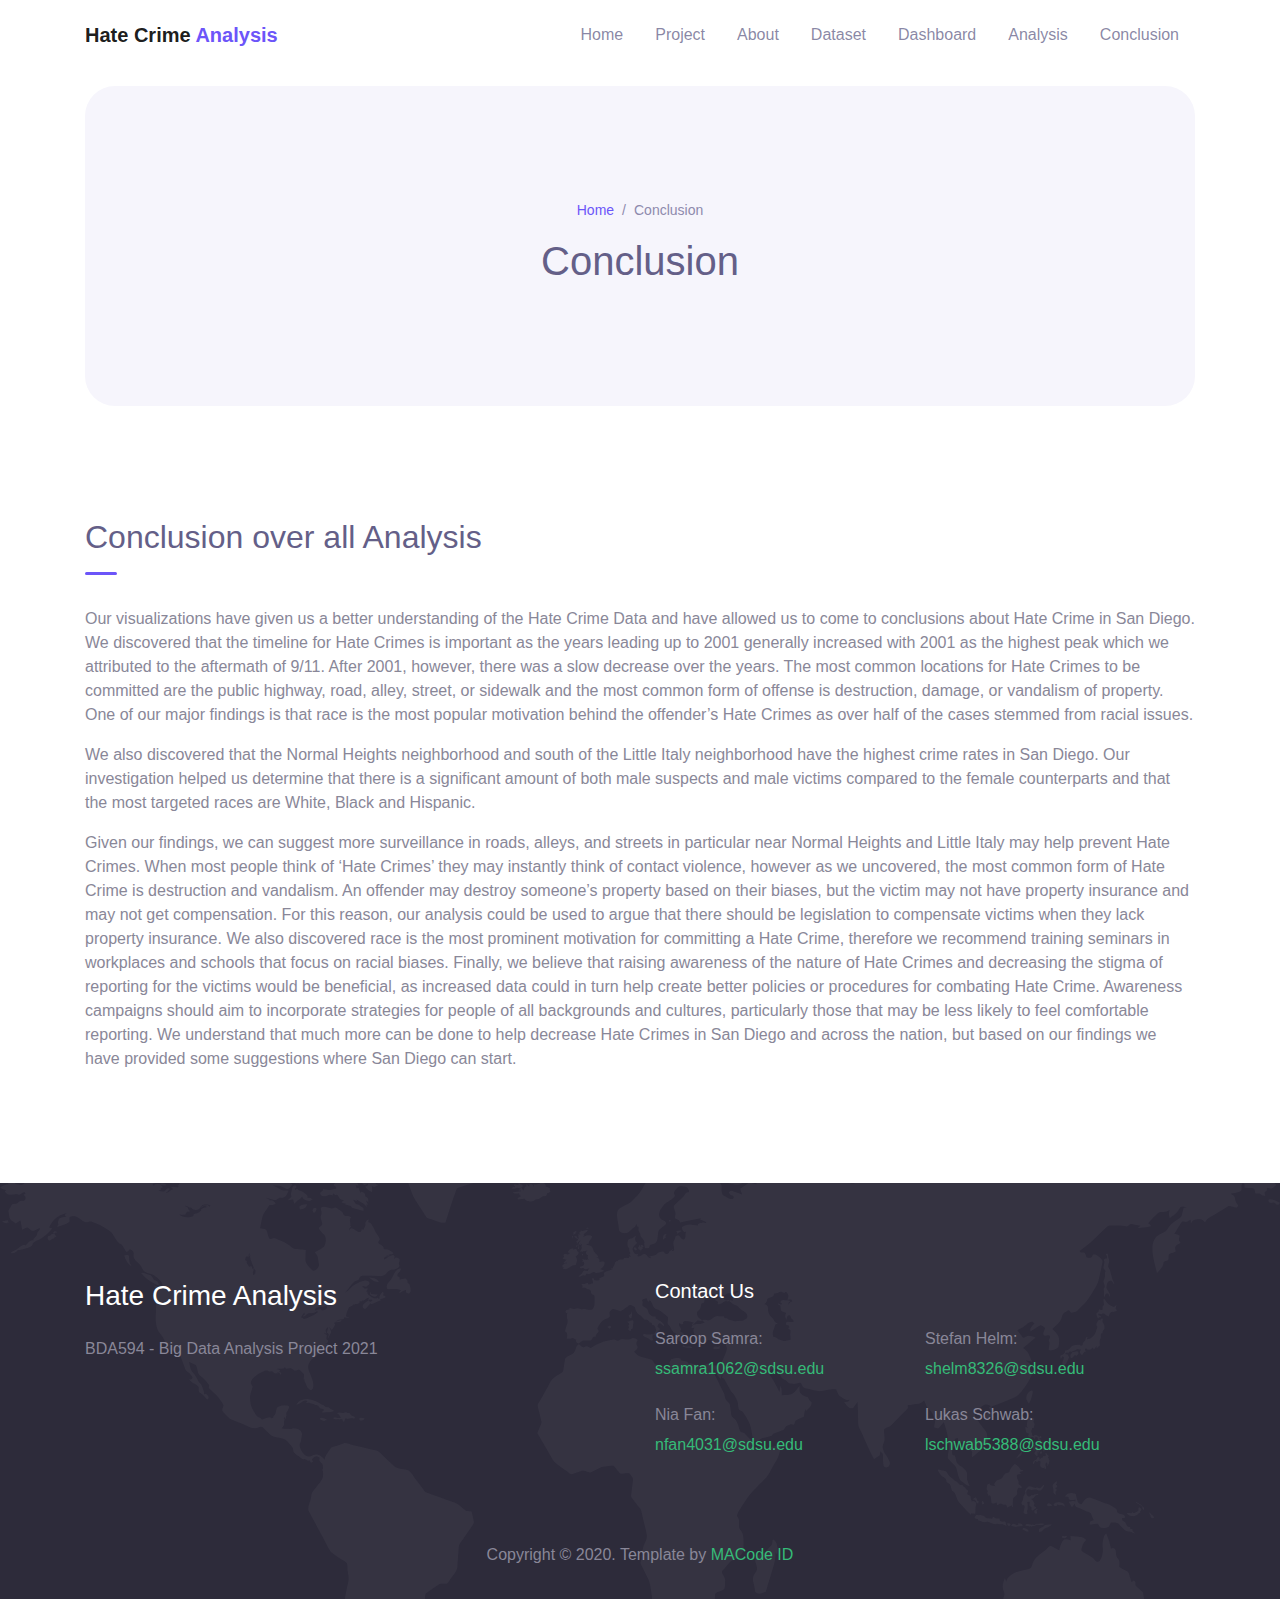
<file: conclusion.html>
<!DOCTYPE html>
<html lang="en">

<head>
  <meta charset="UTF-8">
  <meta name="viewport" content="width=device-width, initial-scale=1.0">

  <meta http-equiv="X-UA-Compatible" content="ie=edge">

  <meta name="copyright" content="MACode ID, https://macodeid.com/">

  <title>Hate Crime Analysis San Diego</title>

  <link rel="stylesheet" href="assets/css/maicons.css">

  <link rel="stylesheet" href="assets/css/bootstrap.css">

  <link rel="stylesheet" href="assets/vendor/animate/animate.css">

  <link rel="stylesheet" href="assets/css/theme.css">
</head>

<body>

  <!-- Back to top button -->
  <div class="back-to-top"></div>

  <header>
    <nav class="navbar navbar-expand-lg navbar-light bg-white sticky" data-offset="500">
      <div class="container">
        <a href="index.html" class="navbar-brand">Hate Crime<span class="text-primary"> Analysis</span></a>

        <button class="navbar-toggler" data-toggle="collapse" data-target="#navbarContent" aria-controls="navbarContent"
          aria-expanded="false" aria-label="Toggle navigation">
          <span class="navbar-toggler-icon"></span>
        </button>

        <div class="navbar-collapse collapse" id="navbarContent">
          <ul class="navbar-nav ml-auto">
            <li class="nav-item">
              <a class="nav-link" href="index.html">Home</a>
            </li>
            <li class="nav-item">
              <a class="nav-link" href="index.html#project">Project</a>
            </li>
            <li class="nav-item">
              <a class="nav-link" href="index.html#aboutus">About</a>
            </li>
            <li class="nav-item">
              <a class="nav-link" href="index.html#dataset">Dataset</a>
            </li>
            <li class="nav-item">
              <a class="nav-link" href="viz.html">Dashboard</a>
            </li>
            <li class="nav-item">
              <a class="nav-link" href="analysis.html">Analysis</a>
            </li>
            <li class="nav-item">
              <a class="nav-link" href="conclusion.html">Conclusion</a>
            </li>
          </ul>
        </div>

      </div>
    </nav>

    <div class="container">
      <div class="page-banner">
        <div class="row justify-content-center align-items-center h-100">
          <div class="col-md-6">
            <nav aria-label="Breadcrumb">
              <ul class="breadcrumb justify-content-center py-0 bg-transparent">
                <li class="breadcrumb-item"><a href="index.html">Home</a></li>
                <li class="breadcrumb-item active">Conclusion</li>
              </ul>
            </nav>
            <h1 class="text-center">Conclusion</h1>
          </div>
        </div>
      </div>
    </div>
  </header>


  <div class="page-section">
    <div class="container">
      <div class="row align-items-center">
        <div class="col-lg-12 py-3 wow fadeInUp">
          <h2 class="title-section">Conclusion over all Analysis</h2>
          <div class="divider"></div>
          <p>Our visualizations have given us a better understanding of the Hate Crime Data and have allowed us to come
            to conclusions about Hate Crime in San Diego. We discovered that the timeline for Hate Crimes is important
            as the years leading up to 2001 generally increased with 2001 as the highest peak which we attributed to the
            aftermath of 9/11. After 2001, however, there was a slow decrease over the years. The most common locations
            for Hate Crimes to be committed are the public highway, road, alley, street, or sidewalk and the most common
            form of offense is destruction, damage, or vandalism of property. One of our major findings is that race is
            the most popular motivation behind the offender’s Hate Crimes as over half of the cases stemmed from racial
            issues.</p>

            <p>We also discovered that the Normal Heights neighborhood and south of the Little Italy neighborhood have the
            highest crime rates in San Diego. Our investigation helped us determine that there is a significant amount
            of both male suspects and male victims compared to the female counterparts and that the most targeted races
            are White, Black and Hispanic.</p>

           <p>Given our findings, we can suggest more surveillance in roads, alleys, and streets in particular near Normal
            Heights and Little Italy may help prevent Hate Crimes. When most people think of ‘Hate Crimes’ they may
            instantly think of contact violence, however as we uncovered, the most common form of Hate Crime is
            destruction and vandalism. An offender may destroy someone’s property based on their biases, but the victim
            may not have property insurance and may not get compensation. For this reason, our analysis could be used to
            argue that there should be legislation to compensate victims when they lack property insurance. We also
            discovered race is the most prominent motivation for committing a Hate Crime, therefore we recommend
            training seminars in workplaces and schools that focus on racial biases. Finally, we believe that raising
            awareness of the nature of Hate Crimes and decreasing the stigma of reporting for the victims would be
            beneficial, as increased data could in turn help create better policies or procedures for combating Hate
            Crime. Awareness campaigns should aim to incorporate strategies for people of all backgrounds and cultures,
            particularly those that may be less likely to feel comfortable reporting. We understand that much more can
            be done to help decrease Hate Crimes in San Diego and across the nation, but based on our findings we have
            provided some suggestions where San Diego can start.</p>
        </div>
      </div>
    </div>
  </div>

  <footer class="page-footer bg-image" style="background-image: url(assets/img/world_pattern.svg);">
    <div class="container">
      <div class="row mb-5">
        <div class="col-lg-6 py-3">
          <h3>Hate Crime Analysis</h3>
          <p>BDA594 - Big Data Analysis Project 2021</p>
        </div>
        <div class="col-lg-6 row py-3">
          <h5 class="col-lg-12">Contact Us</h5>
          <p class="col-lg-6">Saroop Samra:</br><a href="mailto:ssamra1062@sdsu.edu"
              class="footer-link">ssamra1062@sdsu.edu</a></p>
          <p class="col-lg-6">Stefan Helm:</br><a href="mailto:shelm8326@sdsu.edu"
              class="footer-link">shelm8326@sdsu.edu</a></p>
          <p class="col-lg-6">Nia Fan:</br><a href="mailto:nfan4031@sdsu.edu" class="footer-link">nfan4031@sdsu.edu</a>
          </p>
          <p class="col-lg-6">Lukas Schwab:</br><a href="mailto:lschwab5388@sdsu.edu"
              class="footer-link">lschwab5388@sdsu.edu</a></p>
        </div>
      </div>

      <p class="text-center" id="copyright">Copyright &copy; 2020. Template by <a href="https://macodeid.com/"
          target="_blank">MACode ID</a></p>
    </div>
  </footer>

  <script src="assets/js/jquery-3.5.1.min.js"></script>

  <script src="assets/js/bootstrap.bundle.min.js"></script>

  <script src="assets/js/google-maps.js"></script>

  <script src="assets/vendor/wow/wow.min.js"></script>

  <script src="assets/js/theme.js"></script>


</body>

</html>
</file>
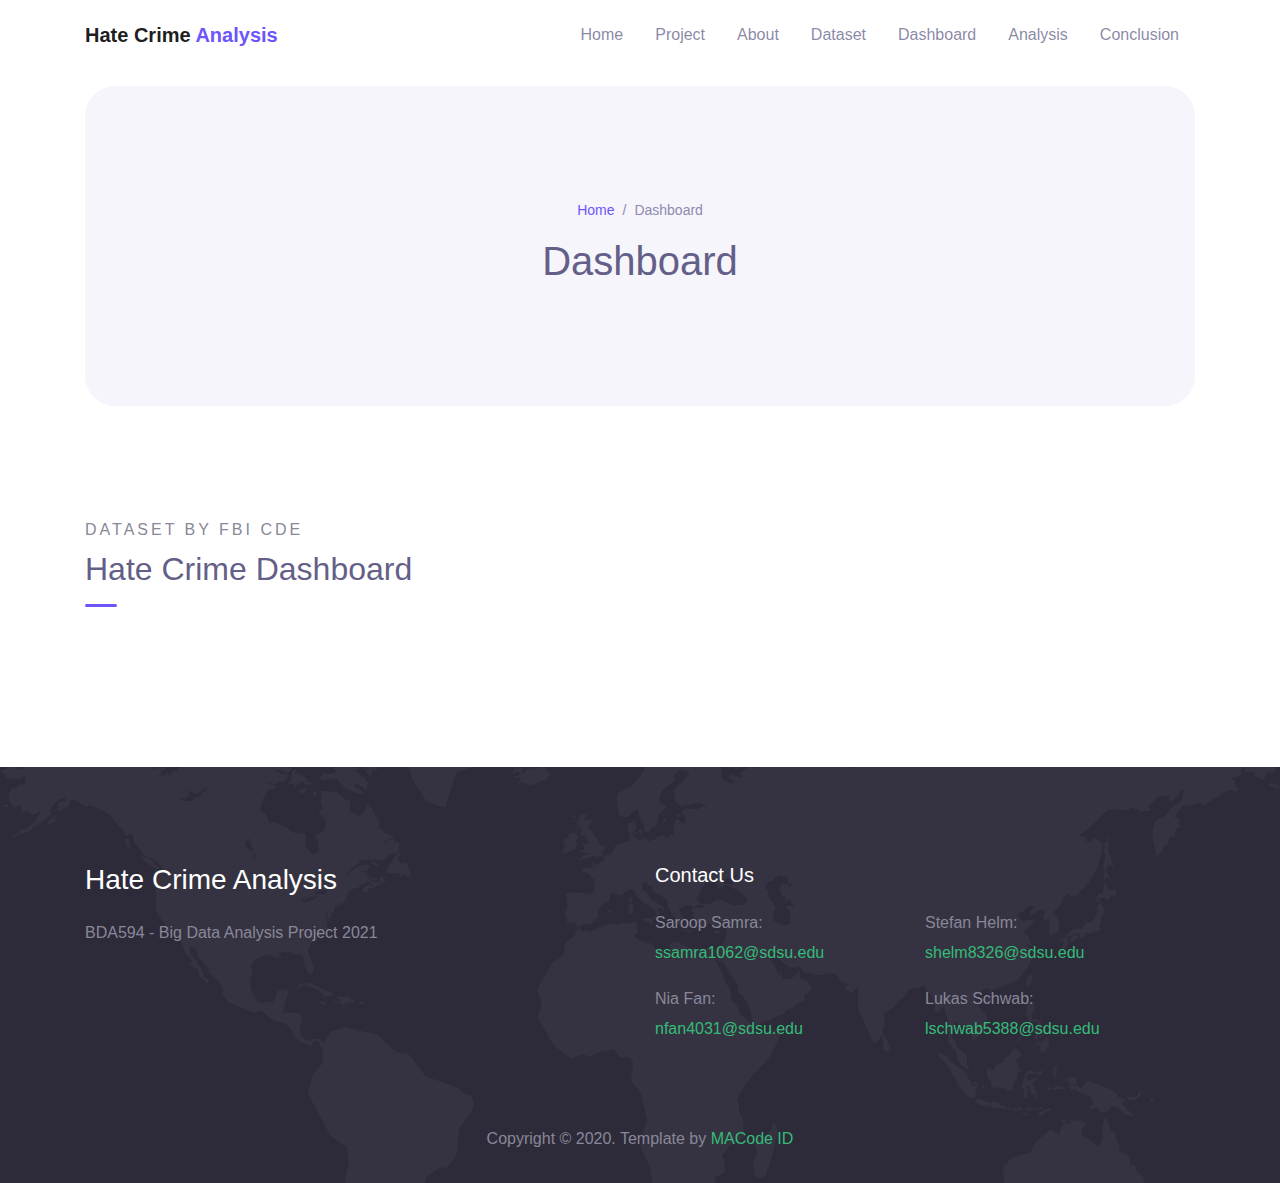
<file: viz.html>
<!DOCTYPE html>
<html lang="en">

<head>
  <meta charset="UTF-8">
  <meta name="viewport" content="width=device-width, initial-scale=1.0">

  <meta http-equiv="X-UA-Compatible" content="ie=edge">

  <meta name="copyright" content="MACode ID, https://macodeid.com/">

  <title>Hate Crime Analysis San Diego</title>

  <link rel="stylesheet" href="assets/css/maicons.css">

  <link rel="stylesheet" href="assets/css/bootstrap.css">

  <link rel="stylesheet" href="assets/vendor/animate/animate.css">

  <link rel="stylesheet" href="assets/css/theme.css">
</head>

<body>

  <!-- Back to top button -->
  <div class="back-to-top"></div>

  <header>
    <nav class="navbar navbar-expand-lg navbar-light bg-white sticky" data-offset="500">
      <div class="container">
        <a href="index.html" class="navbar-brand">Hate Crime<span class="text-primary"> Analysis</span></a>

        <button class="navbar-toggler" data-toggle="collapse" data-target="#navbarContent" aria-controls="navbarContent"
          aria-expanded="false" aria-label="Toggle navigation">
          <span class="navbar-toggler-icon"></span>
        </button>

        <div class="navbar-collapse collapse" id="navbarContent">
          <ul class="navbar-nav ml-auto">
            <li class="nav-item">
              <a class="nav-link" href="index.html">Home</a>
            </li>
            <li class="nav-item">
              <a class="nav-link" href="index.html#project">Project</a>
            </li>
            <li class="nav-item">
              <a class="nav-link" href="index.html#aboutus">About</a>
            </li>
            <li class="nav-item">
              <a class="nav-link" href="index.html#dataset">Dataset</a>
            </li>
            <li class="nav-item">
              <a class="nav-link" href="viz.html">Dashboard</a>
            </li>
            <li class="nav-item">
              <a class="nav-link" href="analysis.html">Analysis</a>
            </li>
            <li class="nav-item">
              <a class="nav-link" href="conclusion.html">Conclusion</a>
            </li>
          </ul>
        </div>

      </div>
    </nav>

    <div class="container">
      <div class="page-banner">
        <div class="row justify-content-center align-items-center h-100">
          <div class="col-md-6">
            <nav aria-label="Breadcrumb">
              <ul class="breadcrumb justify-content-center py-0 bg-transparent">
                <li class="breadcrumb-item"><a href="index.html">Home</a></li>
                <li class="breadcrumb-item active">Dashboard</li>
              </ul>
            </nav>
            <h1 class="text-center">Dashboard</h1>
          </div>
        </div>
      </div>
    </div>
  </header>


  <div class="page-section">
    <div class="container">
      <div class="row align-items-center">
        <div class="col-lg-12 py-3 wow fadeInUp">
          <span class="subhead">Dataset by FBI CDE</span>
          <h2 class="title-section">Hate Crime Dashboard</h2>
          <div class="divider"></div>
          <div class="img-fluid py-3 text-center">
            <div class='tableauPlaceholder' id='viz1637001231954' style='position: relative'>
              <noscript><a href='#'>
                  <img alt='Hate Crime Dashboard '
                    src='https:&#47;&#47;public.tableau.com&#47;static&#47;images&#47;Ha&#47;HateCrimeinSanDiegoAutosize&#47;HateCrimeDashboard&#47;1_rss.png'
                    style='border: none' />
                </a></noscript>
              <object class='tableauViz' style='display:none;'>
                <param name='host_url' value='https%3A%2F%2Fpublic.tableau.com%2F' />
                <param name='embed_code_version' value='3' />
                <param name='site_root' value='' />
                <param name='name' value='HateCrimeinSanDiegoAutosize&#47;HateCrimeDashboard' />
                <param name='tabs' value='no' />
                <param name='toolbar' value='yes' />
                <param name='static_image'
                  value='https:&#47;&#47;public.tableau.com&#47;static&#47;images&#47;Ha&#47;HateCrimeinSanDiegoAutosize&#47;HateCrimeDashboard&#47;1.png' />
                <param name='animate_transition' value='yes' />
                <param name='display_static_image' value='yes' />
                <param name='display_spinner' value='yes' />
                <param name='display_overlay' value='yes' />
                <param name='display_count' value='yes' />
                <param name='language' value='en-US' />
                <param name='filter' value='publish=yes' />
              </object>

              <script type='text/javascript'>
                var divElement = document.getElementById('viz1637001231954');
                var vizElement = divElement.getElementsByTagName('object')[0];
                if (divElement.offsetWidth > 800) {
                  vizElement.style.width = '100%';
                  vizElement.style.height = (divElement.offsetWidth * 0.75) + 'px';
                } else if (divElement.offsetWidth > 500) {
                  vizElement.style.width = '100%';
                  vizElement.style.height = (divElement.offsetWidth * 0.75) + 'px';
                } else {
                  vizElement.style.width = '100%';
                  vizElement.style.height = '1727px';
                }
                var scriptElement = document.createElement('script');
                scriptElement.src = 'https://public.tableau.com/javascripts/api/viz_v1.js';
                vizElement.parentNode.insertBefore(scriptElement, vizElement);
              </script>

            </div>
          </div>
        </div>
      </div>
    </div>
  </div>

  <footer class="page-footer bg-image" style="background-image: url(assets/img/world_pattern.svg);">
    <div class="container">
      <div class="row mb-5">
        <div class="col-lg-6 py-3">
          <h3>Hate Crime Analysis</h3>
          <p>BDA594 - Big Data Analysis Project 2021</p>
        </div>
        <div class="col-lg-6 row py-3">
          <h5 class="col-lg-12">Contact Us</h5>
          <p class="col-lg-6">Saroop Samra:</br><a href="mailto:ssamra1062@sdsu.edu"
              class="footer-link">ssamra1062@sdsu.edu</a></p>
          <p class="col-lg-6">Stefan Helm:</br><a href="mailto:shelm8326@sdsu.edu"
              class="footer-link">shelm8326@sdsu.edu</a></p>
          <p class="col-lg-6">Nia Fan:</br><a href="mailto:nfan4031@sdsu.edu" class="footer-link">nfan4031@sdsu.edu</a>
          </p>
          <p class="col-lg-6">Lukas Schwab:</br><a href="mailto:lschwab5388@sdsu.edu"
              class="footer-link">lschwab5388@sdsu.edu</a></p>
        </div>
      </div>

      <p class="text-center" id="copyright">Copyright &copy; 2020. Template by <a href="https://macodeid.com/"
          target="_blank">MACode ID</a></p>
    </div>
  </footer>

  <script src="assets/js/jquery-3.5.1.min.js"></script>

  <script src="assets/js/bootstrap.bundle.min.js"></script>

  <script src="assets/js/google-maps.js"></script>

  <script src="assets/vendor/wow/wow.min.js"></script>

  <script src="assets/js/theme.js"></script>


</body>

</html>
</file>
<file: assets/css/maicons.css>
@font-face {
  font-family: 'maicons';
  src:  url('../fonts/maicons.eot?c9nlkl');
  src:  url('../fonts/maicons.eot?c9nlkl#iefix') format('embedded-opentype'),
    url('../fonts/maicons.ttf?c9nlkl') format('truetype'),
    url('../fonts/maicons.woff?c9nlkl') format('woff'),
    url('../fonts/maicons.svg?c9nlkl#maicons') format('svg');
  font-weight: normal;
  font-style: normal;
  font-display: block;
}

[class^="mai-"], [class*=" mai-"] {
  /* use !important to prevent issues with browser extensions that change fonts */
  font-family: 'maicons' !important;
  speak: none;
  font-style: normal;
  font-weight: normal;
  font-variant: normal;
  text-transform: none;
  line-height: 1;

  /* Better Font Rendering =========== */
  -webkit-font-smoothing: antialiased;
  -moz-osx-font-smoothing: grayscale;
}

.mai-add:before {
  content: "\e900";
}
.mai-add-circle:before {
  content: "\e901";
}
.mai-add-circle-outline:before {
  content: "\e902";
}
.mai-airplane:before {
  content: "\e903";
}
.mai-airplane-outline:before {
  content: "\e904";
}
.mai-alarm:before {
  content: "\e905";
}
.mai-alarm-outline:before {
  content: "\e906";
}
.mai-albums:before {
  content: "\e907";
}
.mai-albums-outline:before {
  content: "\e908";
}
.mai-alert:before {
  content: "\e909";
}
.mai-alert-circle:before {
  content: "\e90a";
}
.mai-alert-circle-outline:before {
  content: "\e90b";
}
.mai-analytics:before {
  content: "\e90c";
}
.mai-analytics-outline:before {
  content: "\e90d";
}
.mai-aperture:before {
  content: "\e90e";
}
.mai-aperture-outline:before {
  content: "\e90f";
}
.mai-apps:before {
  content: "\e910";
}
.mai-apps-outline:before {
  content: "\e911";
}
.mai-archive:before {
  content: "\e912";
}
.mai-archive-outline:before {
  content: "\e913";
}
.mai-arrow-back:before {
  content: "\e914";
}
.mai-arrow-back-circle:before {
  content: "\e915";
}
.mai-arrow-back-circle-outline:before {
  content: "\e916";
}
.mai-arrow-down:before {
  content: "\e917";
}
.mai-arrow-down-circle:before {
  content: "\e918";
}
.mai-arrow-down-circle-outline:before {
  content: "\e919";
}
.mai-arrow-forward:before {
  content: "\e91a";
}
.mai-arrow-forward-circle:before {
  content: "\e91b";
}
.mai-arrow-forward-circle-outline:before {
  content: "\e91c";
}
.mai-arrow-redo:before {
  content: "\e91d";
}
.mai-arrow-redo-circle:before {
  content: "\e91e";
}
.mai-arrow-redo-circle-outline:before {
  content: "\e91f";
}
.mai-arrow-redo-outline:before {
  content: "\e920";
}
.mai-arrow-undo:before {
  content: "\e921";
}
.mai-arrow-undo-circle:before {
  content: "\e922";
}
.mai-arrow-undo-circle-outline:before {
  content: "\e923";
}
.mai-arrow-undo-outline:before {
  content: "\e924";
}
.mai-arrow-up:before {
  content: "\e925";
}
.mai-arrow-up-circle:before {
  content: "\e926";
}
.mai-arrow-up-circle-outline:before {
  content: "\e927";
}
.mai-at:before {
  content: "\e928";
}
.mai-at-circle:before {
  content: "\e929";
}
.mai-at-circle-outline:before {
  content: "\e92a";
}
.mai-attach:before {
  content: "\e92b";
}
.mai-attach-outline:before {
  content: "\e92c";
}
.mai-backspace:before {
  content: "\e92d";
}
.mai-backspace-outline:before {
  content: "\e92e";
}
.mai-bandage:before {
  content: "\e92f";
}
.mai-bandage-outline:before {
  content: "\e930";
}
.mai-bar-chart:before {
  content: "\e932";
}
.mai-bar-chart-outline:before {
  content: "\e933";
}
.mai-barbell:before {
  content: "\e931";
}
.mai-barcode:before {
  content: "\e934";
}
.mai-barcode-outline:before {
  content: "\e935";
}
.mai-baseball:before {
  content: "\e936";
}
.mai-baseball-outline:before {
  content: "\e937";
}
.mai-basket:before {
  content: "\e938";
}
.mai-basket-outline:before {
  content: "\e93b";
}
.mai-basketball:before {
  content: "\e939";
}
.mai-basketball-outline:before {
  content: "\e93a";
}
.mai-battery-charging:before {
  content: "\e93c";
}
.mai-battery-dead:before {
  content: "\e93d";
}
.mai-battery-full:before {
  content: "\e93e";
}
.mai-battery-half:before {
  content: "\e93f";
}
.mai-beaker:before {
  content: "\e940";
}
.mai-beaker-outline:before {
  content: "\e941";
}
.mai-bed:before {
  content: "\e942";
}
.mai-bed-outline:before {
  content: "\e943";
}
.mai-beer:before {
  content: "\e944";
}
.mai-beer-outline:before {
  content: "\e945";
}
.mai-bicycle:before {
  content: "\e946";
}
.mai-bluetooth:before {
  content: "\e947";
}
.mai-boat:before {
  content: "\e948";
}
.mai-boat-outline:before {
  content: "\e949";
}
.mai-body:before {
  content: "\e94a";
}
.mai-body-outline:before {
  content: "\e94b";
}
.mai-bonfire:before {
  content: "\e94c";
}
.mai-bonfire-outline:before {
  content: "\e94d";
}
.mai-book:before {
  content: "\e94e";
}
.mai-book-outline:before {
  content: "\e953";
}
.mai-bookmark:before {
  content: "\e94f";
}
.mai-bookmark-outline:before {
  content: "\e950";
}
.mai-bookmarks:before {
  content: "\e951";
}
.mai-bookmarks-outline:before {
  content: "\e952";
}
.mai-briefcase:before {
  content: "\e954";
}
.mai-briefcase-outline:before {
  content: "\e955";
}
.mai-browsers:before {
  content: "\e956";
}
.mai-browsers-outline:before {
  content: "\e957";
}
.mai-brush:before {
  content: "\e958";
}
.mai-brush-outline:before {
  content: "\e959";
}
.mai-bug:before {
  content: "\e95a";
}
.mai-bug-outline:before {
  content: "\e95b";
}
.mai-build:before {
  content: "\e95c";
}
.mai-build-outline:before {
  content: "\e95d";
}
.mai-bulb:before {
  content: "\e95e";
}
.mai-bulb-outline:before {
  content: "\e95f";
}
.mai-bus:before {
  content: "\e960";
}
.mai-bus-outline:before {
  content: "\e963";
}
.mai-business:before {
  content: "\e961";
}
.mai-business-outline:before {
  content: "\e962";
}
.mai-cafe:before {
  content: "\e964";
}
.mai-cafe-outline:before {
  content: "\e965";
}
.mai-calculator:before {
  content: "\e966";
}
.mai-calculator-outline:before {
  content: "\e967";
}
.mai-calendar:before {
  content: "\e968";
}
.mai-calendar-outline:before {
  content: "\e969";
}
.mai-call:before {
  content: "\e96a";
}
.mai-call-outline:before {
  content: "\e96b";
}
.mai-camera:before {
  content: "\e96c";
}
.mai-camera-outline:before {
  content: "\e96d";
}
.mai-camera-reverse:before {
  content: "\e96e";
}
.mai-camera-reverse-outline:before {
  content: "\e96f";
}
.mai-car:before {
  content: "\e970";
}
.mai-car-outline:before {
  content: "\e97f";
}
.mai-car-sport:before {
  content: "\e980";
}
.mai-car-sport-outline:before {
  content: "\e981";
}
.mai-card:before {
  content: "\e971";
}
.mai-card-outline:before {
  content: "\e972";
}
.mai-caret-back:before {
  content: "\e973";
}
.mai-caret-back-circle:before {
  content: "\e974";
}
.mai-caret-back-circle-outline:before {
  content: "\e975";
}
.mai-caret-down:before {
  content: "\e976";
}
.mai-caret-down-circle:before {
  content: "\e977";
}
.mai-caret-down-circle-outline:before {
  content: "\e978";
}
.mai-caret-forward:before {
  content: "\e979";
}
.mai-caret-forward-circle:before {
  content: "\e97a";
}
.mai-caret-forward-circle-outline:before {
  content: "\e97b";
}
.mai-caret-up:before {
  content: "\e97c";
}
.mai-caret-up-circle:before {
  content: "\e97d";
}
.mai-caret-up-circle-outline:before {
  content: "\e97e";
}
.mai-cart:before {
  content: "\e982";
}
.mai-cart-outline:before {
  content: "\e983";
}
.mai-cash:before {
  content: "\e984";
}
.mai-cash-outline:before {
  content: "\e985";
}
.mai-chatbox:before {
  content: "\e986";
}
.mai-chatbox-ellipses:before {
  content: "\e987";
}
.mai-chatbox-ellipses-outline:before {
  content: "\e988";
}
.mai-chatbox-outline:before {
  content: "\e989";
}
.mai-chatbubble:before {
  content: "\e98a";
}
.mai-chatbubble-ellipses:before {
  content: "\e98b";
}
.mai-chatbubble-ellipses-outline:before {
  content: "\e98c";
}
.mai-chatbubble-outline:before {
  content: "\e98d";
}
.mai-chatbubbles:before {
  content: "\e98e";
}
.mai-chatbubbles-outline:before {
  content: "\e98f";
}
.mai-checkbox:before {
  content: "\e990";
}
.mai-checkbox-outline:before {
  content: "\e991";
}
.mai-checkmark:before {
  content: "\e992";
}
.mai-checkmark-circle:before {
  content: "\e993";
}
.mai-checkmark-circle-outline:before {
  content: "\e994";
}
.mai-checkmark-done:before {
  content: "\e995";
}
.mai-checkmark-done-circle:before {
  content: "\e996";
}
.mai-checkmark-done-circle-outline:before {
  content: "\e997";
}
.mai-chevron-back:before {
  content: "\e998";
}
.mai-chevron-back-circle:before {
  content: "\e999";
}
.mai-chevron-back-circle-outline:before {
  content: "\e99a";
}
.mai-chevron-down:before {
  content: "\e99b";
}
.mai-chevron-down-circle:before {
  content: "\e99c";
}
.mai-chevron-down-circle-outline:before {
  content: "\e99d";
}
.mai-chevron-forward:before {
  content: "\e99e";
}
.mai-chevron-forward-circle:before {
  content: "\e99f";
}
.mai-chevron-forward-circle-outline:before {
  content: "\e9a0";
}
.mai-chevron-up:before {
  content: "\e9a1";
}
.mai-chevron-up-circle:before {
  content: "\e9a2";
}
.mai-chevron-up-circle-outline:before {
  content: "\e9a3";
}
.mai-clipboard:before {
  content: "\e9a4";
}
.mai-clipboard-outline:before {
  content: "\e9a5";
}
.mai-close:before {
  content: "\e9a6";
}
.mai-close-circle:before {
  content: "\e9a7";
}
.mai-close-circle-outline:before {
  content: "\e9a8";
}
.mai-cloud:before {
  content: "\e9a9";
}
.mai-cloud-circle:before {
  content: "\e9aa";
}
.mai-cloud-circle-outline:before {
  content: "\e9ab";
}
.mai-cloud-done:before {
  content: "\e9ac";
}
.mai-cloud-done-outline:before {
  content: "\e9ad";
}
.mai-cloud-download:before {
  content: "\e9ae";
}
.mai-cloud-download-outline:before {
  content: "\e9af";
}
.mai-cloud-offline:before {
  content: "\e9b0";
}
.mai-cloud-offline-outline:before {
  content: "\e9b1";
}
.mai-cloud-outline:before {
  content: "\e9b2";
}
.mai-cloud-upload:before {
  content: "\e9b3";
}
.mai-cloud-upload-outline:before {
  content: "\e9b4";
}
.mai-cloudy:before {
  content: "\e9b5";
}
.mai-cloudy-night:before {
  content: "\e9b6";
}
.mai-cloudy-night-outline:before {
  content: "\e9b7";
}
.mai-cloudy-outline:before {
  content: "\e9b8";
}
.mai-code:before {
  content: "\e9b9";
}
.mai-code-download:before {
  content: "\e9ba";
}
.mai-code-slash:before {
  content: "\e9bb";
}
.mai-code-working:before {
  content: "\e9bc";
}
.mai-cog:before {
  content: "\e9bd";
}
.mai-color-fill:before {
  content: "\e9be";
}
.mai-color-fill-outline:before {
  content: "\e9bf";
}
.mai-color-filter:before {
  content: "\e9c0";
}
.mai-color-filter-outline:before {
  content: "\e9c1";
}
.mai-color-palette:before {
  content: "\e9c2";
}
.mai-color-palette-outline:before {
  content: "\e9c3";
}
.mai-color-wand:before {
  content: "\e9c4";
}
.mai-color-wand-outline:before {
  content: "\e9c5";
}
.mai-compass:before {
  content: "\e9c6";
}
.mai-compass-outline:before {
  content: "\e9c7";
}
.mai-construct:before {
  content: "\e9c8";
}
.mai-construct-outline:before {
  content: "\e9c9";
}
.mai-contract:before {
  content: "\e9ca";
}
.mai-contrast:before {
  content: "\e9cb";
}
.mai-copy:before {
  content: "\e9cc";
}
.mai-copy-outline:before {
  content: "\e9cd";
}
.mai-create:before {
  content: "\e9ce";
}
.mai-create-outline:before {
  content: "\e9cf";
}
.mai-crop:before {
  content: "\e9d0";
}
.mai-cube:before {
  content: "\e9d1";
}
.mai-cube-outline:before {
  content: "\e9d2";
}
.mai-cut:before {
  content: "\e9d3";
}
.mai-desktop:before {
  content: "\e9d4";
}
.mai-desktop-outline:before {
  content: "\e9d5";
}
.mai-disc:before {
  content: "\e9d6";
}
.mai-disc-outline:before {
  content: "\e9d7";
}
.mai-document:before {
  content: "\e9d8";
}
.mai-document-outline:before {
  content: "\e9d9";
}
.mai-document-text:before {
  content: "\e9dc";
}
.mai-document-text-outline:before {
  content: "\e9dd";
}
.mai-documents:before {
  content: "\e9da";
}
.mai-documents-outline:before {
  content: "\e9db";
}
.mai-download:before {
  content: "\e9de";
}
.mai-download-outline:before {
  content: "\e9df";
}
.mai-duplicate:before {
  content: "\e9e0";
}
.mai-duplicate-outline:before {
  content: "\e9e1";
}
.mai-ear:before {
  content: "\e9e2";
}
.mai-ear-outline:before {
  content: "\e9e3";
}
.mai-earth:before {
  content: "\e9e4";
}
.mai-earth-outline:before {
  content: "\e9e5";
}
.mai-easel:before {
  content: "\e9e6";
}
.mai-easel-outline:before {
  content: "\e9e7";
}
.mai-egg:before {
  content: "\e9e8";
}
.mai-egg-outline:before {
  content: "\e9e9";
}
.mai-ellipse:before {
  content: "\e9ea";
}
.mai-ellipse-outline:before {
  content: "\e9eb";
}
.mai-ellipsis-horizontal:before {
  content: "\e9ec";
}
.mai-ellipsis-horizontal-circle:before {
  content: "\e9ed";
}
.mai-ellipsis-vertical:before {
  content: "\e9ee";
}
.mai-ellipsis-vertical-circle:before {
  content: "\e9ef";
}
.mai-enter:before {
  content: "\e9f0";
}
.mai-enter-outline:before {
  content: "\e9f1";
}
.mai-exit:before {
  content: "\e9f2";
}
.mai-exit-outline:before {
  content: "\e9f3";
}
.mai-expand:before {
  content: "\e9f4";
}
.mai-eye:before {
  content: "\e9f5";
}
.mai-eye-off:before {
  content: "\e9f8";
}
.mai-eye-off-outline:before {
  content: "\e9f9";
}
.mai-eye-outline:before {
  content: "\e9fa";
}
.mai-eyedrop:before {
  content: "\e9f6";
}
.mai-eyedrop-outline:before {
  content: "\e9f7";
}
.mai-fast-food:before {
  content: "\e9fb";
}
.mai-fast-food-outline:before {
  content: "\e9fc";
}
.mai-female:before {
  content: "\e9fd";
}
.mai-file-tray:before {
  content: "\e9fe";
}
.mai-file-tray-full:before {
  content: "\e9ff";
}
.mai-file-tray-full-outline:before {
  content: "\ea00";
}
.mai-file-tray-outline:before {
  content: "\ea01";
}
.mai-film:before {
  content: "\ea02";
}
.mai-film-outline:before {
  content: "\ea03";
}
.mai-filter:before {
  content: "\ea04";
}
.mai-finger-print:before {
  content: "\ea05";
}
.mai-fitness:before {
  content: "\ea06";
}
.mai-fitness-outline:before {
  content: "\ea07";
}
.mai-flag:before {
  content: "\ea08";
}
.mai-flag-outline:before {
  content: "\ea09";
}
.mai-flame:before {
  content: "\ea0a";
}
.mai-flame-outline:before {
  content: "\ea0b";
}
.mai-flash:before {
  content: "\ea0c";
}
.mai-flash-off:before {
  content: "\ea0f";
}
.mai-flash-off-outline:before {
  content: "\ea10";
}
.mai-flash-outline:before {
  content: "\ea11";
}
.mai-flashlight:before {
  content: "\ea0d";
}
.mai-flashlight-outline:before {
  content: "\ea0e";
}
.mai-flask:before {
  content: "\ea12";
}
.mai-flask-outline:before {
  content: "\ea13";
}
.mai-flower:before {
  content: "\ea14";
}
.mai-flower-outline:before {
  content: "\ea15";
}
.mai-folder:before {
  content: "\ea16";
}
.mai-folder-open:before {
  content: "\ea17";
}
.mai-folder-open-outline:before {
  content: "\ea18";
}
.mai-folder-outline:before {
  content: "\ea19";
}
.mai-football:before {
  content: "\ea1a";
}
.mai-football-outline:before {
  content: "\ea1b";
}
.mai-funnel:before {
  content: "\ea1c";
}
.mai-funnel-outline:before {
  content: "\ea1d";
}
.mai-game-controller:before {
  content: "\ea1e";
}
.mai-game-controller-outline:before {
  content: "\ea1f";
}
.mai-gift:before {
  content: "\ea20";
}
.mai-gift-outline:before {
  content: "\ea21";
}
.mai-git-branch:before {
  content: "\ea22";
}
.mai-git-commit:before {
  content: "\ea23";
}
.mai-git-compare:before {
  content: "\ea24";
}
.mai-git-merge:before {
  content: "\ea25";
}
.mai-git-network:before {
  content: "\ea26";
}
.mai-git-pull-request:before {
  content: "\ea27";
}
.mai-glasses:before {
  content: "\ea28";
}
.mai-glasses-outline:before {
  content: "\ea29";
}
.mai-globe:before {
  content: "\ea2a";
}
.mai-globe-outline:before {
  content: "\ea2b";
}
.mai-golf:before {
  content: "\ea2c";
}
.mai-golf-outline:before {
  content: "\ea2d";
}
.mai-grid:before {
  content: "\ea2e";
}
.mai-grid-outline:before {
  content: "\ea2f";
}
.mai-hammer:before {
  content: "\ea30";
}
.mai-hammer-outline:before {
  content: "\ea31";
}
.mai-hand-left:before {
  content: "\ea32";
}
.mai-hand-left-outline:before {
  content: "\ea33";
}
.mai-hand-right:before {
  content: "\ea34";
}
.mai-hand-right-outline:before {
  content: "\ea35";
}
.mai-happy:before {
  content: "\ea36";
}
.mai-happy-outline:before {
  content: "\ea37";
}
.mai-hardware-chip:before {
  content: "\ea38";
}
.mai-hardware-chip-outline:before {
  content: "\ea39";
}
.mai-headset:before {
  content: "\ea3a";
}
.mai-headset-outline:before {
  content: "\ea3b";
}
.mai-heart:before {
  content: "\ea3c";
}
.mai-heart-circle:before {
  content: "\ea3d";
}
.mai-heart-circle-outline:before {
  content: "\ea3e";
}
.mai-heart-dislike:before {
  content: "\ea3f";
}
.mai-heart-dislike-circle:before {
  content: "\ea40";
}
.mai-heart-dislike-circle-outline:before {
  content: "\ea41";
}
.mai-heart-dislike-outline:before {
  content: "\ea42";
}
.mai-heart-half:before {
  content: "\ea43";
}
.mai-heart-half-outline:before {
  content: "\ea44";
}
.mai-heart-outline:before {
  content: "\ea45";
}
.mai-help:before {
  content: "\ea46";
}
.mai-help-buoy:before {
  content: "\ea47";
}
.mai-help-buoy-outline:before {
  content: "\ea48";
}
.mai-help-circle:before {
  content: "\ea49";
}
.mai-help-circle-outline:before {
  content: "\ea4a";
}
.mai-home:before {
  content: "\ea4b";
}
.mai-home-outline:before {
  content: "\ea4c";
}
.mai-hourglass:before {
  content: "\ea4d";
}
.mai-hourglass-outline:before {
  content: "\ea4e";
}
.mai-ice-cream:before {
  content: "\ea4f";
}
.mai-ice-cream-outline:before {
  content: "\ea50";
}
.mai-image:before {
  content: "\ea51";
}
.mai-image-outline:before {
  content: "\ea52";
}
.mai-images:before {
  content: "\ea53";
}
.mai-images-outline:before {
  content: "\ea54";
}
.mai-infinite:before {
  content: "\ea55";
}
.mai-information:before {
  content: "\ea56";
}
.mai-information-circle:before {
  content: "\ea57";
}
.mai-information-circle-outline:before {
  content: "\ea58";
}
.mai-journal:before {
  content: "\ea59";
}
.mai-journal-outline:before {
  content: "\ea5a";
}
.mai-key:before {
  content: "\ea5b";
}
.mai-key-outline:before {
  content: "\ea5c";
}
.mai-keypad:before {
  content: "\ea5d";
}
.mai-keypad-outline:before {
  content: "\ea5e";
}
.mai-language:before {
  content: "\ea5f";
}
.mai-laptop:before {
  content: "\ea60";
}
.mai-laptop-outline:before {
  content: "\ea61";
}
.mai-layers:before {
  content: "\ea62";
}
.mai-layers-outline:before {
  content: "\ea63";
}
.mai-leaf:before {
  content: "\ea64";
}
.mai-leaf-outline:before {
  content: "\ea65";
}
.mai-library:before {
  content: "\ea66";
}
.mai-library-outline:before {
  content: "\ea67";
}
.mai-link:before {
  content: "\ea68";
}
.mai-list:before {
  content: "\ea69";
}
.mai-list-circle:before {
  content: "\ea6a";
}
.mai-list-circle-outline:before {
  content: "\ea6b";
}
.mai-locate:before {
  content: "\ea6c";
}
.mai-location:before {
  content: "\ea6d";
}
.mai-location-outline:before {
  content: "\ea6e";
}
.mai-lock-closed:before {
  content: "\ea6f";
}
.mai-lock-closed-outline:before {
  content: "\ea70";
}
.mai-lock-open:before {
  content: "\ea71";
}
.mai-lock-open-outline:before {
  content: "\ea72";
}
.mai-log-in:before {
  content: "\ea73";
}
.mai-log-in-outline:before {
  content: "\ea74";
}
.mai-log-out:before {
  content: "\ea75";
}
.mai-log-out-outline:before {
  content: "\ea76";
}
.mai-logo-500px:before {
  content: "\ea8e";
}
.mai-logo-accessible-icon:before {
  content: "\eaef";
}
.mai-logo-accusoft:before {
  content: "\eba2";
}
.mai-logo-algolia:before {
  content: "\eba3";
}
.mai-logo-alipay:before {
  content: "\eba4";
}
.mai-logo-amazon:before {
  content: "\eba5";
}
.mai-logo-amplify:before {
  content: "\eba6";
}
.mai-logo-android:before {
  content: "\eba7";
}
.mai-logo-angular:before {
  content: "\eba8";
}
.mai-logo-apple:before {
  content: "\eba9";
}
.mai-logo-apple-appstore:before {
  content: "\ebaa";
}
.mai-logo-aws:before {
  content: "\ebab";
}
.mai-logo-behance:before {
  content: "\ebac";
}
.mai-logo-bitbucket:before {
  content: "\ebad";
}
.mai-logo-bitcoin:before {
  content: "\ebae";
}
.mai-logo-blackberry:before {
  content: "\ebaf";
}
.mai-logo-blogger:before {
  content: "\ebb0";
}
.mai-logo-buffer:before {
  content: "\ebb1";
}
.mai-logo-buysellads:before {
  content: "\ebb2";
}
.mai-logo-capacitor:before {
  content: "\ebb3";
}
.mai-logo-cc-amazon-pay:before {
  content: "\ebb4";
}
.mai-logo-cc-amex:before {
  content: "\ebb5";
}
.mai-logo-cc-apple-pay:before {
  content: "\ebb6";
}
.mai-logo-cc-diners-club:before {
  content: "\ebb7";
}
.mai-logo-cc-discover:before {
  content: "\ebb8";
}
.mai-logo-cc-jcb:before {
  content: "\ebb9";
}
.mai-logo-cc-mastercard:before {
  content: "\ebba";
}
.mai-logo-cc-paypal:before {
  content: "\ebbb";
}
.mai-logo-cc-stripe:before {
  content: "\ebbc";
}
.mai-logo-cc-visa:before {
  content: "\ebbd";
}
.mai-logo-chrome:before {
  content: "\ebbe";
}
.mai-logo-closed-captioning:before {
  content: "\ebbf";
}
.mai-logo-codepen:before {
  content: "\ebc0";
}
.mai-logo-cpanel:before {
  content: "\ebc1";
}
.mai-logo-creative-commons:before {
  content: "\ebc2";
}
.mai-logo-css3:before {
  content: "\ebc3";
}
.mai-logo-cuttlefish:before {
  content: "\ebc4";
}
.mai-logo-d-and-d:before {
  content: "\ebc5";
}
.mai-logo-dashcube:before {
  content: "\ebc6";
}
.mai-logo-designernews:before {
  content: "\ebc7";
}
.mai-logo-deviantart:before {
  content: "\ebc8";
}
.mai-logo-digg:before {
  content: "\ebc9";
}
.mai-logo-digital-ocean:before {
  content: "\ebca";
}
.mai-logo-discord:before {
  content: "\ebcb";
}
.mai-logo-discourse:before {
  content: "\ebcc";
}
.mai-logo-dochub:before {
  content: "\ebcd";
}
.mai-logo-docker:before {
  content: "\ebce";
}
.mai-logo-dribbble:before {
  content: "\ebcf";
}
.mai-logo-dropbox:before {
  content: "\ebd0";
}
.mai-logo-drupal:before {
  content: "\ebd1";
}
.mai-logo-dyalog:before {
  content: "\ebd2";
}
.mai-logo-earlybirds:before {
  content: "\ebd3";
}
.mai-logo-ebay:before {
  content: "\ebd4";
}
.mai-logo-edge:before {
  content: "\ebd5";
}
.mai-logo-electron:before {
  content: "\ebd6";
}
.mai-logo-elementor:before {
  content: "\ebd7";
}
.mai-logo-ello:before {
  content: "\ebd8";
}
.mai-logo-ember:before {
  content: "\ebd9";
}
.mai-logo-empire:before {
  content: "\ebda";
}
.mai-logo-envira:before {
  content: "\ebdb";
}
.mai-logo-erlang:before {
  content: "\ebdc";
}
.mai-logo-etsy:before {
  content: "\ebdd";
}
.mai-logo-euro:before {
  content: "\ebde";
}
.mai-logo-expeditedssl:before {
  content: "\ebdf";
}
.mai-logo-facebook:before {
  content: "\ebe0";
}
.mai-logo-facebook-f:before {
  content: "\ebe1";
}
.mai-logo-facebook-messenger:before {
  content: "\ebe2";
}
.mai-logo-firebase:before {
  content: "\ebe3";
}
.mai-logo-firefox:before {
  content: "\ebe4";
}
.mai-logo-flickr:before {
  content: "\ebe5";
}
.mai-logo-flipboard:before {
  content: "\ebe6";
}
.mai-logo-fly:before {
  content: "\ebe7";
}
.mai-logo-foursquare:before {
  content: "\ebe8";
}
.mai-logo-freebsd:before {
  content: "\ebe9";
}
.mai-logo-gg:before {
  content: "\ebea";
}
.mai-logo-git:before {
  content: "\ebeb";
}
.mai-logo-github:before {
  content: "\ebec";
}
.mai-logo-github-alt:before {
  content: "\ebed";
}
.mai-logo-gitlab:before {
  content: "\ebee";
}
.mai-logo-gitter:before {
  content: "\ebef";
}
.mai-logo-glide:before {
  content: "\ebf0";
}
.mai-logo-glide-g:before {
  content: "\ebf1";
}
.mai-logo-google:before {
  content: "\ebf2";
}
.mai-logo-google-drive:before {
  content: "\ebf3";
}
.mai-logo-google-play:before {
  content: "\ebf4";
}
.mai-logo-google-playstore:before {
  content: "\ebf5";
}
.mai-logo-google-plus:before {
  content: "\ebf6";
}
.mai-logo-google-plus-g:before {
  content: "\ebf7";
}
.mai-logo-google-wallet:before {
  content: "\ebf8";
}
.mai-logo-grunt:before {
  content: "\ebf9";
}
.mai-logo-gulp:before {
  content: "\ebfa";
}
.mai-logo-hackernews:before {
  content: "\ebfb";
}
.mai-logo-hotjar:before {
  content: "\ebfc";
}
.mai-logo-html5:before {
  content: "\ebfd";
}
.mai-logo-hubspot:before {
  content: "\ebfe";
}
.mai-logo-imdb:before {
  content: "\ebff";
}
.mai-logo-instagram:before {
  content: "\ec00";
}
.mai-logo-internet-explorer:before {
  content: "\ec01";
}
.mai-logo-ionic:before {
  content: "\ec02";
}
.mai-logo-ionitron:before {
  content: "\ec03";
}
.mai-logo-itunes:before {
  content: "\ec04";
}
.mai-logo-java:before {
  content: "\ec05";
}
.mai-logo-javascript:before {
  content: "\ec06";
}
.mai-logo-joomla:before {
  content: "\ec07";
}
.mai-logo-jsfiddle:before {
  content: "\ec08";
}
.mai-logo-keycdn:before {
  content: "\ec09";
}
.mai-logo-laravel:before {
  content: "\ec0a";
}
.mai-logo-lastfm:before {
  content: "\ec0b";
}
.mai-logo-leanpub:before {
  content: "\ec0c";
}
.mai-logo-less:before {
  content: "\ec0d";
}
.mai-logo-line:before {
  content: "\ec0e";
}
.mai-logo-linkedin:before {
  content: "\ec0f";
}
.mai-logo-linux:before {
  content: "\ec10";
}
.mai-logo-magento:before {
  content: "\ec11";
}
.mai-logo-mailchimp:before {
  content: "\ec12";
}
.mai-logo-markdown:before {
  content: "\ec13";
}
.mai-logo-maxcdn:before {
  content: "\ec14";
}
.mai-logo-medium:before {
  content: "\ec15";
}
.mai-logo-medium-m:before {
  content: "\ec16";
}
.mai-logo-meetup:before {
  content: "\ec17";
}
.mai-logo-microsoft:before {
  content: "\ec18";
}
.mai-logo-mix:before {
  content: "\ec19";
}
.mai-logo-mixcloud:before {
  content: "\ec1a";
}
.mai-logo-nodejs:before {
  content: "\ec1b";
}
.mai-logo-npm:before {
  content: "\ec1c";
}
.mai-logo-octocat:before {
  content: "\ec1d";
}
.mai-logo-opencart:before {
  content: "\ec1e";
}
.mai-logo-openid:before {
  content: "\ec1f";
}
.mai-logo-opera:before {
  content: "\ec20";
}
.mai-logo-patreon:before {
  content: "\ec21";
}
.mai-logo-paypal:before {
  content: "\ec22";
}
.mai-logo-php:before {
  content: "\ec23";
}
.mai-logo-pinterest:before {
  content: "\ec24";
}
.mai-logo-pinterest-p:before {
  content: "\ec25";
}
.mai-logo-playstation:before {
  content: "\ec26";
}
.mai-logo-product-hunt:before {
  content: "\ec27";
}
.mai-logo-pwa:before {
  content: "\ec28";
}
.mai-logo-python:before {
  content: "\ec29";
}
.mai-logo-qq:before {
  content: "\ec2a";
}
.mai-logo-quora:before {
  content: "\ec2b";
}
.mai-logo-react:before {
  content: "\ec2c";
}
.mai-logo-readme:before {
  content: "\ec2d";
}
.mai-logo-reddit:before {
  content: "\ec2e";
}
.mai-logo-researchgate:before {
  content: "\ec2f";
}
.mai-logo-rocketchat:before {
  content: "\ec30";
}
.mai-logo-rss:before {
  content: "\ec31";
}
.mai-logo-safari:before {
  content: "\ec32";
}
.mai-logo-sass:before {
  content: "\ec33";
}
.mai-logo-scribd:before {
  content: "\ec34";
}
.mai-logo-searchengin:before {
  content: "\ec35";
}
.mai-logo-sellcast:before {
  content: "\ec36";
}
.mai-logo-sellsy:before {
  content: "\ec37";
}
.mai-logo-skype:before {
  content: "\ec38";
}
.mai-logo-slack:before {
  content: "\ec39";
}
.mai-logo-slideshare:before {
  content: "\ec3a";
}
.mai-logo-snapchat:before {
  content: "\ec3b";
}
.mai-logo-soundcloud:before {
  content: "\ec3c";
}
.mai-logo-spotify:before {
  content: "\ec3d";
}
.mai-logo-squarespace:before {
  content: "\ec3e";
}
.mai-logo-stack-exchange:before {
  content: "\ec3f";
}
.mai-logo-stackoverflow:before {
  content: "\ec40";
}
.mai-logo-staylinked:before {
  content: "\ec41";
}
.mai-logo-steam:before {
  content: "\ec42";
}
.mai-logo-stencil:before {
  content: "\ec43";
}
.mai-logo-stripe:before {
  content: "\ec44";
}
.mai-logo-stripe-s:before {
  content: "\ec45";
}
.mai-logo-teamspeak:before {
  content: "\ec46";
}
.mai-logo-telegram:before {
  content: "\ec47";
}
.mai-logo-trello:before {
  content: "\ec48";
}
.mai-logo-tripadvisor:before {
  content: "\ec49";
}
.mai-logo-tumblr:before {
  content: "\ec4a";
}
.mai-logo-tux:before {
  content: "\ec4b";
}
.mai-logo-twitch:before {
  content: "\ec4c";
}
.mai-logo-twitter:before {
  content: "\ec4d";
}
.mai-logo-uber:before {
  content: "\ec4e";
}
.mai-logo-uikit:before {
  content: "\ec4f";
}
.mai-logo-usd:before {
  content: "\ec50";
}
.mai-logo-viacoin:before {
  content: "\ec51";
}
.mai-logo-viadeo:before {
  content: "\ec52";
}
.mai-logo-viber:before {
  content: "\ec53";
}
.mai-logo-vimeo:before {
  content: "\ec54";
}
.mai-logo-vk:before {
  content: "\ec55";
}
.mai-logo-vue:before {
  content: "\ec56";
}
.mai-logo-web-component:before {
  content: "\ec57";
}
.mai-logo-weebly:before {
  content: "\ec58";
}
.mai-logo-weibo:before {
  content: "\ec59";
}
.mai-logo-whatsapp:before {
  content: "\ec5a";
}
.mai-logo-whmcs:before {
  content: "\ec5b";
}
.mai-logo-wikipedia-w:before {
  content: "\ec5c";
}
.mai-logo-windows:before {
  content: "\ec5d";
}
.mai-logo-wix:before {
  content: "\ec5e";
}
.mai-logo-wordpress:before {
  content: "\ec5f";
}
.mai-logo-xbox:before {
  content: "\ec60";
}
.mai-logo-xing:before {
  content: "\ec61";
}
.mai-logo-yahoo:before {
  content: "\ec62";
}
.mai-logo-yen:before {
  content: "\ec63";
}
.mai-logo-youtube:before {
  content: "\ec64";
}
.mai-magnet:before {
  content: "\ea77";
}
.mai-magnet-outline:before {
  content: "\ea78";
}
.mai-mail:before {
  content: "\ea79";
}
.mai-mail-open:before {
  content: "\ea7a";
}
.mai-mail-open-outline:before {
  content: "\ea7b";
}
.mai-mail-outline:before {
  content: "\ea7c";
}
.mai-mail-unread:before {
  content: "\ea7d";
}
.mai-mail-unread-outline:before {
  content: "\ea7e";
}
.mai-male:before {
  content: "\ea7f";
}
.mai-male-female:before {
  content: "\ea80";
}
.mai-man:before {
  content: "\ea81";
}
.mai-man-outline:before {
  content: "\ea82";
}
.mai-map:before {
  content: "\ea83";
}
.mai-map-outline:before {
  content: "\ea84";
}
.mai-medal:before {
  content: "\ea85";
}
.mai-medal-outline:before {
  content: "\ea86";
}
.mai-medical:before {
  content: "\ea87";
}
.mai-medical-outline:before {
  content: "\ea88";
}
.mai-medkit:before {
  content: "\ea89";
}
.mai-medkit-outline:before {
  content: "\ea8a";
}
.mai-megaphone:before {
  content: "\ea8b";
}
.mai-megaphone-outline:before {
  content: "\ea8c";
}
.mai-menu:before {
  content: "\ea8d";
}
.mai-mic:before {
  content: "\ea8f";
}
.mai-mic-circle:before {
  content: "\ea90";
}
.mai-mic-circle-outline:before {
  content: "\ea91";
}
.mai-mic-off:before {
  content: "\ea92";
}
.mai-mic-off-circle:before {
  content: "\ea93";
}
.mai-mic-off-circle-outline:before {
  content: "\ea94";
}
.mai-mic-off-outline:before {
  content: "\ea95";
}
.mai-mic-outline:before {
  content: "\ea96";
}
.mai-moon:before {
  content: "\ea97";
}
.mai-moon-outline:before {
  content: "\ea98";
}
.mai-move:before {
  content: "\ea99";
}
.mai-musical-note:before {
  content: "\ea9a";
}
.mai-musical-note-outline:before {
  content: "\ea9b";
}
.mai-musical-notes:before {
  content: "\ea9c";
}
.mai-musical-notes-outline:before {
  content: "\ea9d";
}
.mai-navigate:before {
  content: "\ea9e";
}
.mai-navigate-circle:before {
  content: "\ea9f";
}
.mai-navigate-circle-outline:before {
  content: "\eaa0";
}
.mai-navigate-outline:before {
  content: "\eaa1";
}
.mai-newspaper:before {
  content: "\eaa2";
}
.mai-newspaper-outline:before {
  content: "\eaa3";
}
.mai-notifications:before {
  content: "\eaa4";
}
.mai-notifications-circle:before {
  content: "\eaa5";
}
.mai-notifications-circle-outline:before {
  content: "\eaa6";
}
.mai-notifications-off:before {
  content: "\eaa7";
}
.mai-notifications-off-circle:before {
  content: "\eaa8";
}
.mai-notifications-off-circle-outline:before {
  content: "\eaa9";
}
.mai-notifications-off-outline:before {
  content: "\eaaa";
}
.mai-notifications-outline:before {
  content: "\eaab";
}
.mai-nuclear:before {
  content: "\eaac";
}
.mai-nuclear-outline:before {
  content: "\eaad";
}
.mai-nutrition:before {
  content: "\eaae";
}
.mai-nutrition-outline:before {
  content: "\eaaf";
}
.mai-open:before {
  content: "\eab0";
}
.mai-open-outline:before {
  content: "\eab1";
}
.mai-options:before {
  content: "\eab2";
}
.mai-options-outline:before {
  content: "\eab3";
}
.mai-paper-plane:before {
  content: "\eab4";
}
.mai-paper-plane-outline:before {
  content: "\eab5";
}
.mai-partly-sunny:before {
  content: "\eab6";
}
.mai-partly-sunny-outline:before {
  content: "\eab7";
}
.mai-pause:before {
  content: "\eab8";
}
.mai-pause-circle:before {
  content: "\eab9";
}
.mai-pause-circle-outline:before {
  content: "\eaba";
}
.mai-paw:before {
  content: "\eabb";
}
.mai-paw-outline:before {
  content: "\eabc";
}
.mai-pencil:before {
  content: "\eabd";
}
.mai-people:before {
  content: "\eabe";
}
.mai-people-circle:before {
  content: "\eabf";
}
.mai-people-circle-outline:before {
  content: "\eac0";
}
.mai-people-outline:before {
  content: "\eac1";
}
.mai-person:before {
  content: "\eac2";
}
.mai-person-add:before {
  content: "\eac3";
}
.mai-person-add-outline:before {
  content: "\eac4";
}
.mai-person-circle:before {
  content: "\eac5";
}
.mai-person-circle-outline:before {
  content: "\eac6";
}
.mai-person-outline:before {
  content: "\eac7";
}
.mai-person-remove:before {
  content: "\eac8";
}
.mai-person-remove-outline:before {
  content: "\eac9";
}
.mai-phone-landscape:before {
  content: "\eaca";
}
.mai-phone-landscape-outline:before {
  content: "\eacb";
}
.mai-phone-portrait:before {
  content: "\eacc";
}
.mai-phone-portrait-outline:before {
  content: "\eacd";
}
.mai-pie-chart:before {
  content: "\eace";
}
.mai-pie-chart-outline:before {
  content: "\eacf";
}
.mai-pin:before {
  content: "\ead0";
}
.mai-pin-outline:before {
  content: "\ead1";
}
.mai-pint:before {
  content: "\ead2";
}
.mai-pint-outline:before {
  content: "\ead3";
}
.mai-pizza:before {
  content: "\ead4";
}
.mai-pizza-outline:before {
  content: "\ead5";
}
.mai-planet:before {
  content: "\ead6";
}
.mai-planet-outline:before {
  content: "\ead7";
}
.mai-play:before {
  content: "\ead8";
}
.mai-play-back:before {
  content: "\ead9";
}
.mai-play-back-circle:before {
  content: "\eada";
}
.mai-play-back-circle-outline:before {
  content: "\eadb";
}
.mai-play-back-outline:before {
  content: "\eadc";
}
.mai-play-circle:before {
  content: "\eadd";
}
.mai-play-circle-outline:before {
  content: "\eade";
}
.mai-play-forward:before {
  content: "\eadf";
}
.mai-play-forward-circle:before {
  content: "\eae0";
}
.mai-play-forward-circle-outline:before {
  content: "\eae1";
}
.mai-play-forward-outline:before {
  content: "\eae2";
}
.mai-play-outline:before {
  content: "\eae3";
}
.mai-play-skip-back:before {
  content: "\eae4";
}
.mai-play-skip-back-circle:before {
  content: "\eae5";
}
.mai-play-skip-back-circle-outline:before {
  content: "\eae6";
}
.mai-play-skip-back-outline:before {
  content: "\eae7";
}
.mai-play-skip-forward:before {
  content: "\eae8";
}
.mai-play-skip-forward-circle:before {
  content: "\eae9";
}
.mai-play-skip-forward-circle-outline:before {
  content: "\eaea";
}
.mai-play-skip-forward-outline:before {
  content: "\eaeb";
}
.mai-podium:before {
  content: "\eaec";
}
.mai-podium-outline:before {
  content: "\eaed";
}
.mai-power:before {
  content: "\eaee";
}
.mai-pricetag:before {
  content: "\eaf0";
}
.mai-pricetag-outline:before {
  content: "\eaf1";
}
.mai-pricetags:before {
  content: "\eaf2";
}
.mai-pricetags-outline:before {
  content: "\eaf3";
}
.mai-print:before {
  content: "\eaf4";
}
.mai-print-outline:before {
  content: "\eaf5";
}
.mai-pulse:before {
  content: "\eaf6";
}
.mai-pulse-outline:before {
  content: "\eaf7";
}
.mai-push:before {
  content: "\eaf8";
}
.mai-push-outline:before {
  content: "\eaf9";
}
.mai-qr-code:before {
  content: "\eafa";
}
.mai-qr-code-outline:before {
  content: "\eafb";
}
.mai-radio:before {
  content: "\eafc";
}
.mai-radio-button-off:before {
  content: "\eafd";
}
.mai-radio-button-on:before {
  content: "\eafe";
}
.mai-rainy:before {
  content: "\eaff";
}
.mai-rainy-outline:before {
  content: "\eb00";
}
.mai-reader:before {
  content: "\eb01";
}
.mai-reader-outline:before {
  content: "\eb02";
}
.mai-receipt:before {
  content: "\eb03";
}
.mai-receipt-outline:before {
  content: "\eb04";
}
.mai-recording:before {
  content: "\eb05";
}
.mai-recording-outline:before {
  content: "\eb06";
}
.mai-refresh:before {
  content: "\eb07";
}
.mai-refresh-circle:before {
  content: "\eb08";
}
.mai-refresh-circle-outline:before {
  content: "\eb09";
}
.mai-reload:before {
  content: "\eb0a";
}
.mai-reload-circle:before {
  content: "\eb0b";
}
.mai-reload-circle-outline:before {
  content: "\eb0c";
}
.mai-remove:before {
  content: "\eb0d";
}
.mai-remove-circle:before {
  content: "\eb0e";
}
.mai-remove-circle-outline:before {
  content: "\eb0f";
}
.mai-reorder-four:before {
  content: "\eb10";
}
.mai-reorder-three:before {
  content: "\eb11";
}
.mai-reorder-two:before {
  content: "\eb12";
}
.mai-repeat:before {
  content: "\eb13";
}
.mai-resize:before {
  content: "\eb14";
}
.mai-restaurant:before {
  content: "\eb15";
}
.mai-restaurant-outline:before {
  content: "\eb16";
}
.mai-return-down-back:before {
  content: "\eb17";
}
.mai-return-down-forward:before {
  content: "\eb18";
}
.mai-return-up-back:before {
  content: "\eb19";
}
.mai-return-up-forward:before {
  content: "\eb1a";
}
.mai-ribbon:before {
  content: "\eb1b";
}
.mai-ribbon-outline:before {
  content: "\eb1c";
}
.mai-rocket:before {
  content: "\eb1d";
}
.mai-rocket-outline:before {
  content: "\eb1e";
}
.mai-rose:before {
  content: "\eb1f";
}
.mai-rose-outline:before {
  content: "\eb20";
}
.mai-sad:before {
  content: "\eb21";
}
.mai-sad-outline:before {
  content: "\eb22";
}
.mai-save:before {
  content: "\eb23";
}
.mai-save-outline:before {
  content: "\eb24";
}
.mai-scan:before {
  content: "\eb25";
}
.mai-scan-circle:before {
  content: "\eb26";
}
.mai-scan-circle-outline:before {
  content: "\eb27";
}
.mai-school:before {
  content: "\eb28";
}
.mai-school-outline:before {
  content: "\eb29";
}
.mai-search:before {
  content: "\eb2a";
}
.mai-search-circle:before {
  content: "\eb2b";
}
.mai-search-circle-outline:before {
  content: "\eb2c";
}
.mai-send:before {
  content: "\eb2d";
}
.mai-send-outline:before {
  content: "\eb2e";
}
.mai-server:before {
  content: "\eb2f";
}
.mai-server-outline:before {
  content: "\eb30";
}
.mai-settings:before {
  content: "\eb31";
}
.mai-settings-outline:before {
  content: "\eb32";
}
.mai-shapes:before {
  content: "\eb33";
}
.mai-shapes-outline:before {
  content: "\eb34";
}
.mai-share:before {
  content: "\eb35";
}
.mai-share-outline:before {
  content: "\eb36";
}
.mai-share-social:before {
  content: "\eb37";
}
.mai-share-social-outline:before {
  content: "\eb38";
}
.mai-shield:before {
  content: "\eb39";
}
.mai-shield-checkmark:before {
  content: "\eb3a";
}
.mai-shield-checkmark-outline:before {
  content: "\eb3b";
}
.mai-shield-outline:before {
  content: "\eb3c";
}
.mai-shirt:before {
  content: "\eb3d";
}
.mai-shirt-outline:before {
  content: "\eb3e";
}
.mai-shuffle:before {
  content: "\eb3f";
}
.mai-skull:before {
  content: "\eb40";
}
.mai-skull-outline:before {
  content: "\eb41";
}
.mai-snow:before {
  content: "\eb42";
}
.mai-speedometer:before {
  content: "\eb43";
}
.mai-speedometer-outline:before {
  content: "\eb44";
}
.mai-square:before {
  content: "\eb45";
}
.mai-square-outline:before {
  content: "\eb46";
}
.mai-star:before {
  content: "\eb47";
}
.mai-star-half:before {
  content: "\eb48";
}
.mai-star-outline:before {
  content: "\eb49";
}
.mai-stats-chart:before {
  content: "\eb4a";
}
.mai-stats-chart-outline:before {
  content: "\eb4b";
}
.mai-stop:before {
  content: "\eb4c";
}
.mai-stop-circle:before {
  content: "\eb4d";
}
.mai-stop-circle-outline:before {
  content: "\eb4e";
}
.mai-stop-outline:before {
  content: "\eb4f";
}
.mai-stopwatch:before {
  content: "\eb50";
}
.mai-stopwatch-outline:before {
  content: "\eb51";
}
.mai-subway:before {
  content: "\eb52";
}
.mai-subway-outline:before {
  content: "\eb53";
}
.mai-sunny:before {
  content: "\eb54";
}
.mai-sunny-outline:before {
  content: "\eb55";
}
.mai-swap-horizontal:before {
  content: "\eb56";
}
.mai-swap-vertical:before {
  content: "\eb57";
}
.mai-sync:before {
  content: "\eb58";
}
.mai-sync-circle:before {
  content: "\eb59";
}
.mai-sync-circle-outline:before {
  content: "\eb5a";
}
.mai-tablet-landscape:before {
  content: "\eb5b";
}
.mai-tablet-landscape-outline:before {
  content: "\eb5c";
}
.mai-tablet-portrait:before {
  content: "\eb5d";
}
.mai-tablet-portrait-outline:before {
  content: "\eb5e";
}
.mai-tennisball:before {
  content: "\eb5f";
}
.mai-tennisball-outline:before {
  content: "\eb60";
}
.mai-terminal:before {
  content: "\eb61";
}
.mai-terminal-outline:before {
  content: "\eb62";
}
.mai-text:before {
  content: "\eb63";
}
.mai-thermometer:before {
  content: "\eb64";
}
.mai-thermometer-outline:before {
  content: "\eb65";
}
.mai-thumbs-down:before {
  content: "\eb66";
}
.mai-thumbs-down-outline:before {
  content: "\eb67";
}
.mai-thumbs-up:before {
  content: "\eb68";
}
.mai-thumbs-up-outline:before {
  content: "\eb69";
}
.mai-thunderstorm:before {
  content: "\eb6a";
}
.mai-thunderstorm-outline:before {
  content: "\eb6b";
}
.mai-time:before {
  content: "\eb6c";
}
.mai-time-outline:before {
  content: "\eb6d";
}
.mai-timer:before {
  content: "\eb6e";
}
.mai-timer-outline:before {
  content: "\eb6f";
}
.mai-today:before {
  content: "\eb70";
}
.mai-today-outline:before {
  content: "\eb71";
}
.mai-toggle:before {
  content: "\eb72";
}
.mai-toggle-outline:before {
  content: "\eb73";
}
.mai-trail-sign:before {
  content: "\eb74";
}
.mai-trail-sign-outline:before {
  content: "\eb75";
}
.mai-train:before {
  content: "\eb76";
}
.mai-train-outline:before {
  content: "\eb77";
}
.mai-transgender:before {
  content: "\eb78";
}
.mai-trash:before {
  content: "\eb79";
}
.mai-trash-bin:before {
  content: "\eb7a";
}
.mai-trash-bin-outline:before {
  content: "\eb7b";
}
.mai-trash-outline:before {
  content: "\eb7c";
}
.mai-trending-down:before {
  content: "\eb7d";
}
.mai-trending-up:before {
  content: "\eb7e";
}
.mai-triangle:before {
  content: "\eb7f";
}
.mai-triangle-outline:before {
  content: "\eb80";
}
.mai-trophy:before {
  content: "\eb81";
}
.mai-trophy-outline:before {
  content: "\eb82";
}
.mai-tv:before {
  content: "\eb83";
}
.mai-tv-outline:before {
  content: "\eb84";
}
.mai-umbrella:before {
  content: "\eb85";
}
.mai-umbrella-outline:before {
  content: "\eb86";
}
.mai-videocam:before {
  content: "\eb87";
}
.mai-videocam-outline:before {
  content: "\eb88";
}
.mai-volume-high:before {
  content: "\eb89";
}
.mai-volume-high-outline:before {
  content: "\eb8a";
}
.mai-volume-low:before {
  content: "\eb8b";
}
.mai-volume-low-outline:before {
  content: "\eb8c";
}
.mai-volume-medium:before {
  content: "\eb8d";
}
.mai-volume-medium-outline:before {
  content: "\eb8e";
}
.mai-volume-mute:before {
  content: "\eb8f";
}
.mai-volume-mute-outline:before {
  content: "\eb90";
}
.mai-volume-off:before {
  content: "\eb91";
}
.mai-volume-off-outline:before {
  content: "\eb92";
}
.mai-walk:before {
  content: "\eb93";
}
.mai-walk-outline:before {
  content: "\eb94";
}
.mai-wallet:before {
  content: "\eb95";
}
.mai-wallet-outline:before {
  content: "\eb96";
}
.mai-warning:before {
  content: "\eb97";
}
.mai-warning-outline:before {
  content: "\eb98";
}
.mai-watch:before {
  content: "\eb99";
}
.mai-watch-outline:before {
  content: "\eb9a";
}
.mai-water:before {
  content: "\eb9b";
}
.mai-water-outline:before {
  content: "\eb9c";
}
.mai-wifi:before {
  content: "\eb9d";
}
.mai-wine:before {
  content: "\eb9e";
}
.mai-wine-outline:before {
  content: "\eb9f";
}
.mai-woman:before {
  content: "\eba0";
}
.mai-woman-outline:before {
  content: "\eba1";
}
</file>
<file: assets/css/theme.css>
/*
  Template Name: One-health
  Template URI: https://macodeid.com/projects/one-health
  Copyright: MACode ID, https://macodeid.com/
  License: Creative Commons 4.0
  License URI: https://creativecommons.org/licenses/by/4.0/
  Version: 1.0
 */

:root {
  --primary: #6C55F9;
  --accent: #FF3D85;
  --secondary: #645F88;
  --success: #35bb78;
  --info: #05B4E1;
  --warning: #FAC14D;
  --danger: #FF4943;
  --grey: #B4B2C5;
  --dark: #2D2B3A;
  --light: #F6F5FC;
}

html{
  scroll-behavior: smooth;
}
body {
  font-family: "Work Sans", sans-serif;
  line-height: 1.5;
  color: #2D2B3A;
}

a {
  color: #6C55F9;
  text-decoration: none;
  background-color: transparent;
}

a:hover {
  color: #5641df;
  text-decoration: underline;
}


.text-xs {
  font-size: 12px !important;
}

.text-sm {
  font-size: 14px !important;
}

.text-md {
  font-size: 1rem !important;
}

.text-lg {
  font-size: 18px !important;
}

.text-xl {
  font-size: 20px !important;
}

/* Color systems */
.bg-primary {
  background-color: #6C55F9 !important;
}

.bg-white {
  background-color: white !important;
}

a.bg-primary:hover, a.bg-primary:focus {
  background-color: #5d47eb !important;
}

.bg-accent {
  background-color: #FF3D85 !important;
}

a.bg-accent:hover, a.bg-accent:focus {
  background-color: #e93577 !important;
}

.bg-secondary {
  background-color: #645F88 !important;
}

a.bg-secondary:hover, a.bg-secondary:focus {
  background-color: #59547c !important;
}

.bg-success {
  background-color: #35bb78 !important;
}

a.bg-success:hover, a.bg-success:focus {
  background-color: #28a868 !important;
}

.bg-info {
  background-color: #05B4E1 !important;
}

a.bg-info:hover, a.bg-info:focus {
  background-color: #07a2c8 !important;
}

.bg-warning {
  background-color: #FAC14D !important;
}

a.bg-warning:hover, a.bg-warning:focus {
  background-color: #ebb039 !important;
}

.bg-danger {
  background-color: #FF4943 !important;
}

a.bg-danger:hover, a.bg-danger:focus {
  background-color: #e73832 !important;
}

.bg-grey {
  background-color: #8e8aad !important;
}

a.bg-grey:hover, a.bg-grey:focus {
  background-color: #7d7a99 !important;
}

.bg-light {
  background-color: #F6F5FC !important;
}

a.bg-light:hover, a.bg-light:focus {
  background-color: #EDECF5 !important;
}

.bg-dark {
  background-color: #2D2B3A !important;
}

a.bg-dark:hover, a.bg-dark:focus {
  background-color: #1d1b25 !important;
}

.text-primary {
  color: #6C55F9 !important;
}

a.text-primary:hover, a.text-primary:focus {
  color: #5d47eb !important;
}

.text-accent {
  color: #FF3D85 !important;
}

a.text-accent:hover, a.text-accent:focus {
  color: #e93577 !important;
}

.text-secondary {
  color: #645F88 !important;
}

a.text-secondary:hover, a.text-secondary:focus {
  color: #59547c !important;
}

.text-success {
  color: #35bb78 !important;
}

a.text-success:hover, a.text-success:focus {
  color: #28a868 !important;
}

.text-info {
  color: #05B4E1 !important;
}

a.text-info:hover, a.text-info:focus {
  color: #07a2c8 !important;
}

.text-warning {
  color: #FAC14D !important;
}

a.text-warning:hover, a.text-warning:focus {
  color: #ebb039 !important;
}

.text-danger {
  color: #FF4943 !important;
}

a.text-danger:hover, a.text-danger:focus {
  color: #e73832 !important;
}

.text-grey {
  color: #8e8aad !important;
}

a.text-grey:hover, a.text-grey:focus {
  color: #7d7a99 !important;
}

.text-light {
  color: #F6F5FC !important;
}

a.text-light:hover, a.text-light:focus {
  color: #EDECF5 !important;
}

.text-dark {
  color: #2D2B3A !important;
}

a.text-dark:hover, a.text-dark:focus {
  color: #1d1b25 !important;
}

.text-body {
  color: #3f3d4d !important;
}


.border-primary {
  border-color: #6C55F9 !important;
}

.border-accent {
  border-color: #FF3D85 !important;
}

.border-secondary {
  border-color: #645F88 !important;
}

.border-success {
  border-color: #35bb78 !important;
}

.border-info {
  border-color: #05B4E1 !important;
}

.border-warning {
  border-color: #FAC14D !important;
}

.border-danger {
  border-color: #FF4943 !important;
}

.border-grey {
  border-color: #B4B2C5 !important;
}

.border-light {
  border-color: #F6F5FC !important;
}

.border-dark {
  border-color: #2D2B3A !important;
}

/* Social Color */
.bg-facebook,
.bg-hover-facebook:hover,
.bg-focus-facebook:focus {
  background-color: #3B5999 !important;
}

.bg-twitter,
.bg-hover-twitter:hover,
.bg-focus-twitter:focus {
  background-color: #1DA1F2 !important;
}

.bg-google-plus,
.bg-hover-google-plus:hover,
.bg-focus-google-plus:focus {
  background-color: #DB4437 !important;
}

.bg-youtube,
.bg-hover-youtube:hover,
.bg-focus-youtube:focus {
  background-color: #CD201F !important;
}

.bg-dribbble,
.bg-hover-dribbble:hover,
.bg-focus-dribbble:focus {
  background-color: #EA4C89 !important;
}

.bg-pinterest,
.bg-hover-pinterest:hover,
.bg-focus-pinterest:focus {
  background-color: #BD081C !important;
}

.bg-slack,
.bg-hover-slack:hover,
.bg-focus-slack:focus {
  background-color: #3AAF85 !important;
}

.bg-linkedin,
.bg-hover-linkedin:hover,
.bg-focus-linkedin:focus {
  background-color: #0077B5 !important;
}

.fg-facebook,
.fg-hover-facebook:hover,
.fg-focus-facebook:focus {
  color: #3B5999 !important;
}

.fg-twitter,
.fg-hover-twitter:hover,
.fg-focus-twitter:focus {
  color: #1DA1F2 !important;
}

.fg-google-plus,
.fg-hover-google-plus:hover,
.fg-focus-google-plus:focus {
  color: #DB4437 !important;
}

.fg-youtube,
.fg-hover-youtube:hover,
.fg-focus-youtube:focus {
  color: #CD201F !important;
}

.fg-dribbble,
.fg-hover-dribbble:hover,
.fg-focus-dribbble:focus {
  color: #EA4C89 !important;
}

.fg-pinterest,
.fg-hover-pinterest:hover,
.fg-focus-pinterest:focus {
  color: #BD081C !important;
}

.fg-slack,
.fg-hover-slack:hover,
.fg-focus-slack:focus {
  color: #3AAF85 !important;
}

.fg-linkedin,
.fg-hover-linkedin:hover,
.fg-focus-linkedin:focus {
  color: #0077B5 !important;
}

.btn.social-facebook {
  background-color: #3B5999;
  color: #fff;
}

.btn.social-facebook:hover,
.btn.social-facebook:focus {
  background-color: #314e8f;
  color: #fff;
}

.btn.social-twitter {
  background-color: #1DA1F2;
  color: #fff;
}

.btn.social-twitter:hover,
.btn.social-twitter:focus {
  background-color: #0d92e4;
  color: #fff;
}

.btn.social-linkedin {
  background-color: #0077B5;
  color: #fff;
}

.btn.social-linkedin:hover,
.btn.social-linkedin:focus {
  background-color: #02659b;
  color: #fff;
}

.btn.google-plus {
  background-color: #DB4437;
  color: #fff;
}

.btn.google-plus:hover,
.btn.google-plus:focus {
  background-color: #ca3224;
  color: #fff;
}


/* Buttons */
.btn-primary {
  color: #fff;
  background-color: #6C55F9;
  border-color: transparent;
}

.btn-primary.disabled, .btn-primary:disabled {
  color: #fff;
  background-color: #5d47eb;
  border-color: transparent;
}

.btn-primary:not(:disabled):not(.disabled):active, .btn-primary:not(:disabled):not(.disabled).active,
.show > .btn-primary.dropdown-toggle {
  color: #fff;
  background-color: #6C55F9;
  border-color: #5d47eb;
}

.btn-primary:not(:disabled):not(.disabled):active:focus, .btn-primary:not(:disabled):not(.disabled).active:focus,
.show > .btn-primary.dropdown-toggle:focus {
  box-shadow: none;
}

.btn-accent {
  color: #fff;
  background-color: #FF3D85;
  border-color: transparent;
}

.btn-accent.disabled, .btn-accent:disabled {
  color: #fff;
  background-color: #e93577;
  border-color: transparent;
}

.btn-accent:not(:disabled):not(.disabled):active, .btn-accent:not(:disabled):not(.disabled).active,
.show > .btn-accent.dropdown-toggle {
  color: #fff;
  background-color: #FF3D85;
  border-color: #e93577;
}

.btn-accent:not(:disabled):not(.disabled):active:focus, .btn-accent:not(:disabled):not(.disabled).active:focus,
.show > .btn-accent.dropdown-toggle:focus {
  box-shadow: none;
}

.btn-secondary {
  color: #fff;
  background-color: #645F88;
  border-color: transparent;
}

.btn-secondary.disabled, .btn-secondary:disabled {
  color: #fff;
  background-color: #59547c;
  border-color: transparent;
}

.btn-secondary:not(:disabled):not(.disabled):active, .btn-secondary:not(:disabled):not(.disabled).active,
.show > .btn-secondary.dropdown-toggle {
  color: #fff;
  background-color: #645F88;
  border-color: #59547c;
}

.btn-secondary:not(:disabled):not(.disabled):active:focus, .btn-secondary:not(:disabled):not(.disabled).active:focus,
.show > .btn-secondary.dropdown-toggle:focus {
  box-shadow: none;
}

.btn-success {
  color: #fff;
  background-color: #35bb78;
  border-color: transparent;
}

.btn-success.disabled, .btn-success:disabled {
  color: #fff;
  background-color: #28a868;
  border-color: transparent;
}

.btn-success:not(:disabled):not(.disabled):active, .btn-success:not(:disabled):not(.disabled).active,
.show > .btn-success.dropdown-toggle {
  color: #fff;
  background-color: #35bb78;
  border-color: #28a868;
}

.btn-success:not(:disabled):not(.disabled):active:focus, .btn-success:not(:disabled):not(.disabled).active:focus,
.show > .btn-success.dropdown-toggle:focus {
  box-shadow: none;
}

.btn-info {
  color: #fff;
  background-color: #05B4E1;
  border-color: transparent;
}

.btn-info.disabled, .btn-info:disabled {
  color: #fff;
  background-color: #07a2c8;
  border-color: transparent;
}

.btn-info:not(:disabled):not(.disabled):active, .btn-info:not(:disabled):not(.disabled).active,
.show > .btn-info.dropdown-toggle {
  color: #fff;
  background-color: #05B4E1;
  border-color: #07a2c8;
}

.btn-info:not(:disabled):not(.disabled):active:focus, .btn-info:not(:disabled):not(.disabled).active:focus,
.show > .btn-info.dropdown-toggle:focus {
  box-shadow: none;
}

.btn-warning {
  color: #343531;
  background-color: #FAC14D;
  border-color: transparent;
}

.btn-warning.disabled, .btn-warning:disabled {
  color: #343531;
  background-color: #ebb039;
  border-color: transparent;
}

.btn-warning:not(:disabled):not(.disabled):active, .btn-warning:not(:disabled):not(.disabled).active,
.show > .btn-warning.dropdown-toggle {
  color: #343531;
  background-color: #FAC14D;
  border-color: #ebb039;
}

.btn-warning:not(:disabled):not(.disabled):active:focus, .btn-warning:not(:disabled):not(.disabled).active:focus,
.show > .btn-warning.dropdown-toggle:focus {
  box-shadow: none;
}

.btn-danger {
  color: #fff;
  background-color: #FF4943;
  border-color: transparent;
}

.btn-danger.disabled, .btn-danger:disabled {
  color: #fff;
  background-color: #e73832;
  border-color: transparent;
}

.btn-danger:not(:disabled):not(.disabled):active, .btn-danger:not(:disabled):not(.disabled).active,
.show > .btn-danger.dropdown-toggle {
  color: #fff;
  background-color: #FF4943;
  border-color: #e73832;
}

.btn-danger:not(:disabled):not(.disabled):active:focus, .btn-danger:not(:disabled):not(.disabled).active:focus,
.show > .btn-danger.dropdown-toggle:focus {
  box-shadow: none;
}

.btn-light {
  color: #8e8aad;
  background-color: #F5F9F6;
  border-color: transparent;
}

.btn-light:hover {
  color: #8e8aad;
  background-color: #F6F5FC;
  border-color: transparent;
}

.btn-light:focus, .btn-light.focus {
  color: #8e8aad;
  background-color: #d5dfdc;
  border-color: transparent;
  box-shadow: none;
}

.btn-light.disabled, .btn-light:disabled {
  color: #8e8aad;
  background-color: #d0ddd9;
  border-color: transparent;
}

.btn-light:not(:disabled):not(.disabled):active, .btn-light:not(:disabled):not(.disabled).active,
.show > .btn-light.dropdown-toggle {
  color: #8e8aad;
  background-color: #F5F9F6;
  border-color: #d0ddd9;
}

.btn-light:not(:disabled):not(.disabled):active:focus, .btn-light:not(:disabled):not(.disabled).active:focus,
.show > .btn-light.dropdown-toggle:focus {
  box-shadow: none;
}

.btn-dark {
  color: #fff;
  background-color: #2D2B3A;
  border-color: transparent;
}

.btn-dark.disabled, .btn-dark:disabled {
  color: #fff;
  background-color: #1d1b25;
  border-color: transparent;
}

.btn-dark:not(:disabled):not(.disabled):active, .btn-dark:not(:disabled):not(.disabled).active,
.show > .btn-dark.dropdown-toggle {
  color: #fff;
  background-color: #2D2B3A;
  border-color: #1d1b25;
}

.btn-dark:not(:disabled):not(.disabled):active:focus, .btn-dark:not(:disabled):not(.disabled).active:focus,
.show > .btn-dark.dropdown-toggle:focus {
  box-shadow: none;
}

.btn-primary:hover,
.btn-accent:hover,
.btn-secondary:hover,
.btn-success:hover,
.btn-info:hover,
.btn-warning:hover,
.btn-danger:hover,
.btn-dark:hover {
  color: #fff;
  background-color: #645F88;
  border-color: transparent;
}

.btn-primary:focus, .btn-primary.focus,
.btn-accent:focus, .btn-accent.focus,
.btn-secondary:focus, .btn-secondary.focus,
.btn-success:focus, .btn-success.focus,
.btn-info:focus, .btn-info.focus,
.btn-warning:focus, .btn-warning.focus,
.btn-danger:focus, .btn-danger.focus,
.btn-dark:focus, .btn-dark.focus {
  color: #fff;
  background-color: #8e8aad;
  border-color: transparent;
  box-shadow: none;
}

.btn-outline-primary {
  color: #6C55F9;
  border-color: #6C55F9;
}

.btn-outline-primary:hover {
  color: #fff;
  background-color: #6C55F9;
  border-color: #6C55F9;
}

.btn-outline-primary:focus, .btn-outline-primary.focus {
  box-shadow: none;
}

.btn-outline-primary.disabled, .btn-outline-primary:disabled {
  color: #6C55F9;
  background-color: transparent;
}

.btn-outline-primary:not(:disabled):not(.disabled):active, .btn-outline-primary:not(:disabled):not(.disabled).active,
.show > .btn-outline-primary.dropdown-toggle {
  color: #fff;
  background-color: #6C55F9;
  border-color: #6C55F9;
}

.btn-outline-primary:not(:disabled):not(.disabled):active:focus, .btn-outline-primary:not(:disabled):not(.disabled).active:focus,
.show > .btn-outline-primary.dropdown-toggle:focus {
  box-shadow: none;
}

.btn-outline-accent {
  color: #FF3D85;
  border-color: #FF3D85;
}

.btn-outline-accent:hover {
  color: #fff;
  background-color: #FF3D85;
  border-color: #FF3D85;
}

.btn-outline-accent:focus, .btn-outline-accent.focus {
  box-shadow: none;
}

.btn-outline-accent.disabled, .btn-outline-accent:disabled {
  color: #FF3D85;
  background-color: transparent;
}

.btn-outline-accent:not(:disabled):not(.disabled):active, .btn-outline-accent:not(:disabled):not(.disabled).active,
.show > .btn-outline-accent.dropdown-toggle {
  color: #fff;
  background-color: #FF3D85;
  border-color: #FF3D85;
}

.btn-outline-accent:not(:disabled):not(.disabled):active:focus, .btn-outline-accent:not(:disabled):not(.disabled).active:focus,
.show > .btn-outline-accent.dropdown-toggle:focus {
  box-shadow: none;
}

.btn-outline-secondary {
  color: #645F88;
  border-color: #645F88;
}

.btn-outline-secondary:hover {
  color: #fff;
  background-color: #645F88;
  border-color: #645F88;
}

.btn-outline-secondary:focus, .btn-outline-secondary.focus {
  box-shadow: none;
}

.btn-outline-secondary.disabled, .btn-outline-secondary:disabled {
  color: #645F88;
  background-color: transparent;
}

.btn-outline-secondary:not(:disabled):not(.disabled):active, .btn-outline-secondary:not(:disabled):not(.disabled).active,
.show > .btn-outline-secondary.dropdown-toggle {
  color: #fff;
  background-color: #645F88;
  border-color: #645F88;
}

.btn-outline-secondary:not(:disabled):not(.disabled):active:focus, .btn-outline-secondary:not(:disabled):not(.disabled).active:focus,
.show > .btn-outline-secondary.dropdown-toggle:focus {
  box-shadow: none;
}

.btn-outline-success {
  color: #35bb78;
  border-color: #35bb78;
}

.btn-outline-success:hover {
  color: #fff;
  background-color: #35bb78;
  border-color: #35bb78;
}

.btn-outline-success:focus, .btn-outline-success.focus {
  box-shadow: none;
}

.btn-outline-success.disabled, .btn-outline-success:disabled {
  color: #35bb78;
  background-color: transparent;
}

.btn-outline-success:not(:disabled):not(.disabled):active, .btn-outline-success:not(:disabled):not(.disabled).active,
.show > .btn-outline-success.dropdown-toggle {
  color: #fff;
  background-color: #35bb78;
  border-color: #35bb78;
}

.btn-outline-success:not(:disabled):not(.disabled):active:focus, .btn-outline-success:not(:disabled):not(.disabled).active:focus,
.show > .btn-outline-success.dropdown-toggle:focus {
  box-shadow: none;
}

.btn-outline-info {
  color: #05B4E1;
  border-color: #05B4E1;
}

.btn-outline-info:hover {
  color: #fff;
  background-color: #05B4E1;
  border-color: #05B4E1;
}

.btn-outline-info:focus, .btn-outline-info.focus {
  box-shadow: none;
}

.btn-outline-info.disabled, .btn-outline-info:disabled {
  color: #05B4E1;
  background-color: transparent;
}

.btn-outline-info:not(:disabled):not(.disabled):active, .btn-outline-info:not(:disabled):not(.disabled).active,
.show > .btn-outline-info.dropdown-toggle {
  color: #fff;
  background-color: #05B4E1;
  border-color: #05B4E1;
}

.btn-outline-info:not(:disabled):not(.disabled):active:focus, .btn-outline-info:not(:disabled):not(.disabled).active:focus,
.show > .btn-outline-info.dropdown-toggle:focus {
  box-shadow: none;
}

.btn-outline-warning {
  color: #FAC14D;
  border-color: #FAC14D;
}

.btn-outline-warning:hover {
  color: #212529;
  background-color: #FAC14D;
  border-color: #FAC14D;
}

.btn-outline-warning:focus, .btn-outline-warning.focus {
  box-shadow: none;
}

.btn-outline-warning.disabled, .btn-outline-warning:disabled {
  color: #FAC14D;
  background-color: transparent;
}

.btn-outline-warning:not(:disabled):not(.disabled):active, .btn-outline-warning:not(:disabled):not(.disabled).active,
.show > .btn-outline-warning.dropdown-toggle {
  color: #212529;
  background-color: #FAC14D;
  border-color: #FAC14D;
}

.btn-outline-warning:not(:disabled):not(.disabled):active:focus, .btn-outline-warning:not(:disabled):not(.disabled).active:focus,
.show > .btn-outline-warning.dropdown-toggle:focus {
  box-shadow: none;
}

.btn-outline-danger {
  color: #FF4943;
  border-color: #FF4943;
}

.btn-outline-danger:hover {
  color: #fff;
  background-color: #FF4943;
  border-color: #FF4943;
}

.btn-outline-danger:focus, .btn-outline-danger.focus {
  box-shadow: none;
}

.btn-outline-danger.disabled, .btn-outline-danger:disabled {
  color: #FF4943;
  background-color: transparent;
}

.btn-outline-danger:not(:disabled):not(.disabled):active, .btn-outline-danger:not(:disabled):not(.disabled).active,
.show > .btn-outline-danger.dropdown-toggle {
  color: #fff;
  background-color: #FF4943;
  border-color: #FF4943;
}

.btn-outline-danger:not(:disabled):not(.disabled):active:focus, .btn-outline-danger:not(:disabled):not(.disabled).active:focus,
.show > .btn-outline-danger.dropdown-toggle:focus {
  box-shadow: none;
}

.btn-outline-light {
  color: #F6F5FC;
  border-color: #F6F5FC;
}

.btn-outline-light:hover {
  color: #343531;
  background-color: #F6F5FC;
  border-color: #F6F5FC;
}

.btn-outline-light:focus, .btn-outline-light.focus {
  box-shadow: none;
}

.btn-outline-light.disabled, .btn-outline-light:disabled {
  color: #F6F5FC;
  background-color: transparent;
}

.btn-outline-light:not(:disabled):not(.disabled):active, .btn-outline-light:not(:disabled):not(.disabled).active,
.show > .btn-outline-light.dropdown-toggle {
  color: #343531;
  background-color: #F6F5FC;
  border-color: #F6F5FC;
}

.btn-outline-light:not(:disabled):not(.disabled):active:focus, .btn-outline-light:not(:disabled):not(.disabled).active:focus,
.show > .btn-outline-light.dropdown-toggle:focus {
  box-shadow: none;
}

.btn-outline-dark {
  color: #2D2B3A;
  border-color: #2D2B3A;
}

.btn-outline-dark:hover {
  color: #fff;
  background-color: #2D2B3A;
  border-color: #2D2B3A;
}

.btn-outline-dark:focus, .btn-outline-dark.focus {
  box-shadow: none;
}

.btn-outline-dark.disabled, .btn-outline-dark:disabled {
  color: #2D2B3A;
  background-color: transparent;
}

.btn-outline-dark:not(:disabled):not(.disabled):active, .btn-outline-dark:not(:disabled):not(.disabled).active,
.show > .btn-outline-dark.dropdown-toggle {
  color: #fff;
  background-color: #2D2B3A;
  border-color: #2D2B3A;
}

.btn-outline-dark:not(:disabled):not(.disabled):active:focus, .btn-outline-dark:not(:disabled):not(.disabled).active:focus,
.show > .btn-outline-dark.dropdown-toggle:focus {
  box-shadow: none;
}

.btn-link {
  font-weight: 400;
  color: #5d47eb;
  text-decoration: none;
}

.btn-link:hover {
  color: #5641df;
  text-decoration: underline;
}

.btn-link:focus, .btn-link.focus {
  text-decoration: underline;
}

.btn-link:disabled, .btn-link.disabled {
  color: #645F88;
  pointer-events: none;
}


.btn {
  padding: 8px 24px;
}

.breadcrumb {
  font-weight: 500;
  background-color: #f8f9fa;
}

.breadcrumb .breadcrumb-item.active {
  color: #8e8aad;
}

.breadcrumb .breadcrumb-item + .breadcrumb-item::before {
  color: #8e8aad;
}

.breadcrumb-dark .breadcrumb-item a {
  color: #6C55F9;
}

.breadcrumb-dark .breadcrumb-item a:hover {
  color: #6C55F9;
  text-decoration: none;
}

.breadcrumb-dark .breadcrumb-item + .breadcrumb-item::before {
  display: inline-block;
  padding-right: 0.5rem;
  color: rgba(255, 255, 255, 0.8);
  content: "/";
}

.breadcrumb-dark .breadcrumb-item.active {
  color: rgba(255, 255, 255, 0.8);
}


.navbar {
  min-height: 70px;
}

.navbar.sticky {
  z-index: 1080;
}

.navbar.sticky.fixed ~ * {
  margin-top: 70px;
}

.navbar.sticky.fixed {
  position: fixed;
  top: 0;
  left: 0;
  width: 100%;
  animation: navTransition .5s ease;
  box-shadow: 0 2px 6px rgba(100, 95, 136, 0.15);
  z-index: 1080;
}

@keyframes navTransition {
  from {
    top: -100%;
  }
  to {
    top: 0;
  }
}

.navbar-brand {
  font-weight: 600;
  padding-top: 10px;
  padding-bottom: 10px;
}

.navbar-nav {
  margin-top: 10px;
  border-top: 1px solid #e4e7ee;
  flex-shrink: 0;
}

.navbar-nav .nav-link {
  transition: all .2s ease;
}

.navbar-nav .btn {
  font-size: 14px;
}

.navbar-light .navbar-nav .nav-link {
  color: rgba(100, 95, 136, 0.75);
}

.navbar-light .navbar-nav .nav-link:hover, .navbar-light .navbar-nav .nav-link:focus {
  color: #645F88;
}

.navbar-light .navbar-nav .show > .nav-link,
.navbar-light .navbar-nav .active > .nav-link,
.navbar-light .navbar-nav .nav-link.show,
.navbar-light .navbar-nav .nav-link.active {
  font-weight: 500;
  color: #6C55F9;
}


@media (min-width: 576px) {
  .navbar-expand-sm .navbar-nav {
    margin-top: 0;
    border-top: none;
  }
  .navbar-expand-sm .navbar-nav .nav-link {
    padding-right: 16px;
    padding-left: 16px;
  }
  .navbar-expand-sm .navbar-nav {
    align-items: center;
  }
}

@media (min-width: 768px) {
  .navbar-expand-md .navbar-nav {
    margin-top: 0;
    border-top: none;
  }
  .navbar-expand-md .navbar-nav .nav-link {
    padding-right: 16px;
    padding-left: 16px;
  }
  .navbar-expand-md .navbar-nav {
    align-items: center;
  }
}

@media (min-width: 992px) {
  .navbar-expand-lg .navbar-nav {
    margin-top: 0;
    border-top: none;
  }
  .navbar-expand-lg .navbar-nav .nav-link {
    padding-right: 16px;
    padding-left: 16px;
  }
  .navbar-expand-lg .navbar-nav {
    align-items: center;
  }
}

@media (min-width: 1200px) {
  .navbar-expand-xl .navbar-nav {
    margin-top: 0;
    border-top: none;
  }
  .navbar-expand-xl .navbar-nav .nav-link {
    padding-right: 16px;
    padding-left: 16px;
  }
  .navbar-expand-xl .navbar-nav {
    align-items: center;
  }
}

.form-control {
  padding: 8px 15px;
  height: calc(1.5em + 1.375rem + 2px);
  border-color: #d6dbd9;
}

.custom-select {
  height: calc(1.5em + 1.375rem + 2px);
}

.page-link {
  margin-left: 5px;
  min-width: 40px;
  color: #B4B2C5;
  border: 1px solid #dee1e6;
  text-align: center;
  border-radius: 4px;
}

.page-link:hover {
  color: #645F88;
  background-color: #F6F5FC;
  border-color: #dee1e6;
}

.page-link:focus {
  box-shadow: none;
}

.page-item.active .page-link {
  z-index: 3;
  color: #fff;
  background-color: #6C55F9;
  border-color: #4330c2;
}

.page-item.disabled .page-link {
  color: #645F88;
  pointer-events: none;
  cursor: auto;
  background-color: #fff;
  border-color: #dee2e6;
}

.pagination-lg .page-link {
  padding: 0.75rem 1.5rem;
  font-size: 1.25rem;
  line-height: 1.5;
}

.pagination-lg .page-item:first-child .page-link {
  border-top-left-radius: 0.3rem;
  border-bottom-left-radius: 0.3rem;
}

.pagination-lg .page-item:last-child .page-link {
  border-top-right-radius: 0.3rem;
  border-bottom-right-radius: 0.3rem;
}

.pagination-sm .page-link {
  padding: 0.25rem 0.5rem;
  font-size: 0.875rem;
  line-height: 1.5;
}

.pagination-sm .page-item:first-child .page-link {
  border-top-left-radius: 0.2rem;
  border-bottom-left-radius: 0.2rem;
}

.pagination-sm .page-item:last-child .page-link {
  border-top-right-radius: 0.2rem;
  border-bottom-right-radius: 0.2rem;
}


.img-place {
  position: relative;
  display: -ms-flexbox;
  display: flex;
  -ms-flex-align: center;
  align-items: center;
  -ms-flex-pack: center;
  justify-content: center;
  margin: 0 auto;
  width: 100%;
  height: 100%;
  text-align: center;
  overflow: hidden;
}

.img-place img {
  width: auto;
  height: 100%;
}

.bg-image {
  position: relative;
  background-position: center center;
  background-size: cover;
  background-repeat: no-repeat;
}

.bg-image > * {
  position: relative;
  z-index: 10;
}

.bg-image-parallax {
  background-attachment: fixed;
}

.bg-image-overlay-dark {
  position: relative;
}

.bg-image-overlay-dark::before {
  content: '';
  position: absolute;
  top: 0;
  left: 0;
  width: 100%;
  height: 100%;
  opacity: 0.6;
  background-color: #343531;
}

.bg-size-50 {
  background-size: 50% 50%;
}

.bg-size-75 {
  background-size: 75% 75%;
}

.bg-size-100 {
  background-size: 100% 100%;
}

.avatar {
  display: inline-flex;
  flex-direction: row;
  align-items: center;
}

.avatar-img {
  margin-right: 6px;
  width: 32px;
  height: 32px;
  border-radius: 50%;
  overflow: hidden;
}

.avatar-img img {
  width: 100%;
  height: 100%;
}

.back-to-top {
  position: fixed;
  bottom: 20px;
  right: 25px;
  width: 50px;
  height: 50px;
  border-radius: 50%;
  background: rgba(224, 223, 233, 0.7);
  visibility: hidden;
  cursor: pointer;
  transition: all .2s ease;
  z-index: 1100;
}

.back-to-top::after {
  content: "";
  position: absolute;
  top: 50%;
  left: 0;
  right: 0;
  margin: -4px auto;
  width: 12px;
  height: 12px;
  border-top: 2px solid #555;
  border-right: 2px solid #555;
  -webkit-transform: rotate(-45deg);
     -moz-transform: rotate(-45deg);
          transform: rotate(-45deg);
}

.back-to-top:hover {
  background: #6C55F9;
}

.back-to-top:hover::after {
  border-color: #fff;
}


.page-section {
  position: relative;
  padding-top: 80px;
  padding-bottom: 80px;
  color: #898798;
  overflow: hidden;
}

.page-banner {
  position: relative;
  margin-top: 16px;
  margin-bottom: 16px;
  height: 320px;
  background-color: #F6F5FC;
  color: #645F88;
  border-radius: 30px;
  z-index: 10;
}

.page-banner.home-banner {
  height: auto;
}

.page-banner.home-banner .img-fluid {
  max-width: 400px;
  margin: 0 auto;
}

.page-banner.home-banner .btn-scroll {
  position: absolute;
  bottom: -14px;
  left: 0;
  right: 0;
  margin: auto;
  width: 26px;
  height: 40px;
  line-height: 44px;
  background-color: #fff;
  color: #645F88;
  text-align: center;
  border-radius: 40px;
  box-shadow: 0 2px 6px rgba(100, 95, 136, 0.24);
  transition: all .2s ease;
}

.page-banner.home-banner .btn-scroll:hover {
  text-decoration: none;
  background-color: #6C55F9;
  color: #fff;
}

@media (min-width: 768px) {
  .page-banner.home-banner {
    height: 540px;
  }
}

.page-hero.overlay-dark::before,
.page-banner.overlay-dark::before {
  content: "";
  position: absolute;
  top: 0;
  left: 0;
  width: 100%;
  height: 100%;
  background: rgba(52, 53, 49, 0.7);
  z-index: 1;
}

.page-banner .breadcrumb-item,
.page-banner .breadcrumb-item a {
  font-size: 14px;
}

.home-banner .row > *:first-child {
  padding-left: 8%;
}

.subhead {
  display: block;
  text-transform: uppercase;
  letter-spacing: 3px;
  color: #898798;
  font-weight: 500;
  margin-bottom: 8px;
}

.title-section {
  color: #645F88;
}

.divider {
  display: block;
  margin-top: 16px;
  margin-bottom: 32px;
  width: 32px;
  height: 3px;
  border-radius: 40px;
  background-color: #6C55F9;
}



.btn-split {
  display: inline-flex;
  align-items: center;
  border-radius: 40px;
  padding-top: 6px;
  padding-bottom: 6px;
  padding-right: 6px;
}

.btn-split .fab {
  display: inline-block;
  margin-left: 12px;
  width: 30px;
  height: 30px;
  border-radius: 50%;
  line-height: 32px;
  text-align: center;
  background-color: #fff;
  color: #6C55F9;
}


.card-service {
  display: block;
  margin: 16px auto;
  padding: 32px 20px;
  max-width: 400px;
  text-align: center;
  color: #898798;
  border-radius: 8px;
  box-shadow: 0 3px 12px rgba(95, 92, 120, 0.12);
}

.card-service .header {
  margin-bottom: 24px;
}

.img-stack-element {
  position: relative;
  text-align: center;
}

.img-stack-element svg {
  display: inline-block;
  max-width: 460px;
}

@media (min-width: 992px) {
  .img-stack-element {
    transform: translateX(50px);
  }
}


.features {
  text-align: center;
}

.features .header {
  display: inline-block;
  width: 60px;
  height: 60px;
  line-height: 60px;
  border-radius: 50%;
  text-align: center;
  background-color: #fff;
  color: #6C55F9;
  font-size: 24px;
  box-shadow: 0 2px 4px rgba(95, 92, 120, 0.16);
}

.features h5 {
  color: #2D2B3A;
}

.features p {
  font-size: 13px;
  color: #898798;
}


.banner-seo-check {
  padding: 0;
  background-image: radial-gradient(circle, #B262F8 15%, #5439F8);
  color: #fff;
}

.banner-seo-check .wrap {
  padding: 80px 0;
}

.banner-seo-check form {
  position: relative;
}

.banner-seo-check form .form-control {
  border-color: transparent;
  height: calc(1.5em + 1.75rem + 2px);
  border-radius: 6px;
  box-shadow: none !important;
}

.banner-seo-check form .btn {
  position: absolute;
  top: 6px;
  right: 6px;
} 


.card-pricing {
  position: relative;
  display: block;
  margin: 0 auto;
  padding: 32px 20px;
  max-width: 310px;
  background-color: #fff;
  color: #2D2B3A;
  text-align: center;
  border-radius: 4px;
  box-shadow: 0 4px 16px rgba(100, 95, 136, 0.16);
}

.card-pricing .header {
  padding-bottom: 24px;
}

.card-pricing .header .pricing-type {
  display: block;
  margin-top: 8px;
  margin-bottom: 12px;
  color: #898798;
}

.card-pricing .header .dollar {
  display: inline-block;
  vertical-align: top;
  font-weight: 700;
}

.card-pricing .header h1 {
  display: inline-block;
  font-weight: 600;
}

.card-pricing .header .suffix {
  font-size: 24px;
  color: #C9C7DC;
}

.card-pricing .header h5 {
  color: #6C55F9;
  text-transform: uppercase;
}

.card-pricing .body {
  padding-top: 24px;
  padding-bottom: 8px;
  border-top: 1px solid #DDDBEF;
  border-bottom: 1px solid #DDDBEF;
  font-weight: 500;
}

.card-pricing .body .suffix {
  color: #a4a1c8;
  font-weight: 400;
}

.card-pricing .footer {
  padding-top: 24px;
}

.card-pricing .footer .btn-pricing {
  background-color: #B8B4D5;
  color: #fff;
  box-shadow: none !important;
}

.card-pricing.marked {
  background-color: #6C55F9;
  color: #fff;
  box-shadow: 0 4px 16px rgba(107, 85, 249, 0.5);
}

.card-pricing.marked .header h5 {
  color: #fff;
}

.card-pricing.marked .header .pricing-type {
  color: #D7D5E9;
}

.card-pricing.marked .body .suffix {
  color: #D7D5E9;
}

.card-pricing.marked .footer .btn-pricing {
  background-color: #fff;
  color: #6C55F9;
  font-weight: 500;
}


.banner-info {
  padding: 0;
  background-color: #5439F8;
  color: rgba(255, 255, 255, 0.8);
}

.banner-info .wrap {
  padding: 80px 0;
}

.banner-info .title-section {
  color: #fff;
}

.banner-info .divider {
  background-color: #fff;
}


.card-blog {
  display: block;
  margin: 0 auto;
  max-width: 500px;
  border-radius: 4px;
  box-shadow: 0 2px 6px rgba(100, 95, 136, 0.16);
  overflow: hidden;
}

.card-blog .header {
  background-color: #F6F5FC;
}

.card-blog .header .post-thumb {
  position: relative;
  display: block;
  width: 100%;
  height: 200px;
  overflow: hidden;
}

.card-blog .header .post-thumb img {
  width: auto;
  height: 100%;
}

.card-blog .body {
  padding: 20px;
}

.card-blog .post-title a {
  color: #645F88;
  transition: color .2s ease;
}

.card-blog .post-title a:hover,
.card-blog .post-title a:focus {
  color: #5641df;
  text-decoration: none;
}

.card-blog .post-date {
  font-size: 13px;
}

.form-search-blog .custom-select {
  border-top-right-radius: 0;
  border-bottom-right-radius: 0;
}



.page-footer {
  position: relative;
  display: block;
  padding-top: 80px;
  padding-bottom: 16px;
  background-color: #2D2B3A;
}

.page-footer p a {
  color: #35bb78;
  transition: color .2s ease;
}

.page-footer p a:hover {
  color: #40d48a;
}

.page-footer h3,
.page-footer h4,
.page-footer h5 {
  color: #fff;
  margin-bottom: 24px;
}

.page-footer p {
  color: #898798;
}

.footer-menu {
  position: relative;
  padding-left: 0;
  list-style: none;
}

.footer-menu li {
  margin-bottom: 12px;
}

.footer-link {
  display: inline-block;
  padding: 6px 0;
}

.footer-menu a,
.footer-link {
  color: #898798;
}

.footer-menu a:hover,
.footer-link:hover {
  color: #fff;
  text-decoration: none;
}

.social-media-button a {
  display: inline-block;
  width: 40px;
  height: 40px;
  line-height: 44px;
  text-align: center;
  border-radius: 50%;
  background-color: #fff;
  color: #898798;
  transition: all .2s linear;
}

.social-media-button a:hover {
  background-color: #6C55F9;
  color: #fff;
  text-decoration: none;
}


.blog-single-wrap {
  display: block;
  padding: 50px 0;
}

.blog-single-wrap .header {
  margin-bottom: 32px;
  background-color: #fff;
  border-radius: 6px;
  box-shadow: 0 2px 12px rgba(100, 95, 136, 0.2);
  overflow: hidden;
}

.blog-single-wrap .header .post-thumb {
  width: 100%;
  height: 250px;
  background-color: #F6F5FC;
  overflow: hidden;
}

.blog-single-wrap .header .post-thumb img {
  width: 100%;
}

.blog-single-wrap .header .meta-header {
  display: flex;
  flex-direction: row;
  align-items: baseline;
  justify-content: space-between;
  padding-left: 32px;
  padding-right: 32px;
  height: 50px;
  transform: translateY(-48px);
}

.blog-single-wrap .header .post-author .avatar {
  width: 80px;
  height: 80px;
  border-radius: 50%;
  border: 4px solid #fff;
  background-color: #fff;
  overflow: hidden;
  box-shadow: 0 2px 6px rgba(137, 135, 152, 0.4);
  transform: translateY(10px);
}

.blog-single-wrap .header .post-author .avatar img {
  width: 100%;
  height: 100%;
}

.blog-single-wrap .header .post-sharer a  {
 padding: 5px 10px;
 line-height: 1;
 box-shadow: none !important;
}

.blog-single-wrap .header .post-sharer a[class='btn'] {
  background-color: #ec9d1e;
  color: #fff;
}

.blog-single-wrap .header .post-sharer a[class='btn']:hover {
  background-color: #d88d14;
  color: #fff;
}

.blog-single-wrap .post-title {
  font-weight: 500;
  color: #212529;
}

.blog-single-wrap .post-meta {
  display: block;
  margin-bottom: 24px;
}

.blog-single-wrap .post-meta .icon {
  display: inline-block;
  width: 24px;
  height: 24px;
  line-height: 24px;
  border-radius: 50%;
  font-size: 12px;
  text-align: center;
  background-color: #645F88;
  color: #fff;
}

.blog-single-wrap .post-meta .post-date,
.blog-single-wrap .post-meta .post-comment-count {
  display: inline-block;
}

.blog-single-wrap .post-meta .post-date a,
.blog-single-wrap .post-meta .post-comment-count a {
  color: #645F88;
}

.blog-single-wrap .post-content .quote {
  display: block;
  padding: 16px 20px;
  background-color: #6C55F9;
  color: #fff;
  font-size: 18px;
  border-radius: 8px;
}

.blog-single-wrap .post-content .quote .author {
  display: block;
  margin-top: 16px;
  font-size: 14px;
  color: rgba(255, 255, 255, 0.8);
}


.widget-box {
  display: block;
  padding: 20px;
  margin-bottom: 32px;
  border-radius: 6px;
  border: 1px solid #EDECF5;
  box-shadow: 0 3px 9px rgba(100, 95, 136, 0.15);
}

.widget-title {
  color: #6C55F9;
}

.search-widget .form-control {
  margin-bottom: 8px;
  background-color: #F6F5FC;
  border-color: transparent;
  box-shadow: none !important;
}

.search-widget .form-control:focus {
  border-color: #dee1e6;
}

.search-widget .btn {
  text-transform: uppercase;
}

.categories {
  position: relative;
  list-style: none;
  padding-left: 0;
}

.categories li a {
  display: block;
  padding: 6px;
  color: #a4a1c8;
  transition: all .2s ease;
}

.categories li a:hover {
  color: #6C55F9;
  text-decoration: none;
  font-weight: 500;
  text-shadow: 0 2px 4px rgba(107, 85, 249, 0.5);
}

.blog-item {
  position: relative;
  display: flex;
  flex-direction: row;
  padding-bottom: 12px;
  margin-bottom: 20px;
  border-bottom: 1px solid #e4e7ee;
}

.blog-item .post-thumb {
  flex-shrink: 0;
  position: relative;
  display: inline-block;
  margin-right: 15px;
  width: 100px;
  height: 80px;
  background-color: #F6F5FC;
  overflow: hidden;
}

.blog-item .post-thumb img {
  width: auto;
  height: 100%;
}

.blog-item .post-title a {
  color: #8e8aad;
  transition: all .2s ease;
}

.blog-item .post-title a:hover {
  color: #6C55F9;
  text-decoration: none;
}

.blog-item .meta a {
  margin-right: 6px;
  font-size: 12px;
  color: #645F88;
}

.blog-item .meta a:hover {
  text-decoration: none;
}

.tag-cloud-link {
  display: inline-block;
  margin-bottom: 6px;
  padding: 4px 10px;
  font-size: 13px;
  background-color: #EDECF5;
  color: #645F88;
  border-radius: 3px;
  transition: all .2s ease;
}

.tag-cloud-link:hover {
  background-color: #645F88;
  color: #fff;
  text-decoration: none;
}


.maps-container {
  position: relative;
  display: block;
  width: 100%;
  height: 100%;
  background-color: #F6F5FC;
  overflow: hidden;
}

#google-maps {
  width: 100%;
  height: 100%;
}

.custom-img-1 {
  width: auto;
  max-width: 390px;
}

.custom-index {
  z-index: 11;
}


/* Custom Plugin */
.owl-nav {
  display: block;
  margin: 15px auto;
  text-align: center;
}

.owl-carousel .owl-nav button.owl-next,
.owl-carousel .owl-nav button.owl-prev {
  display: inline-block;
  padding: 6px 0 !important;
  background-color: #00D9A5;
  color: #fff;
}

.owl-carousel .owl-nav button.owl-next {
  padding-right: 14px !important;
  padding-left: 7px !important;
  border-radius: 0 40px 40px 0;
}

.owl-carousel .owl-nav button.owl-prev {
  padding-right: 7px !important;
  padding-left: 14px !important;
  border-radius: 40px 0 0 40px;
}
</file>
